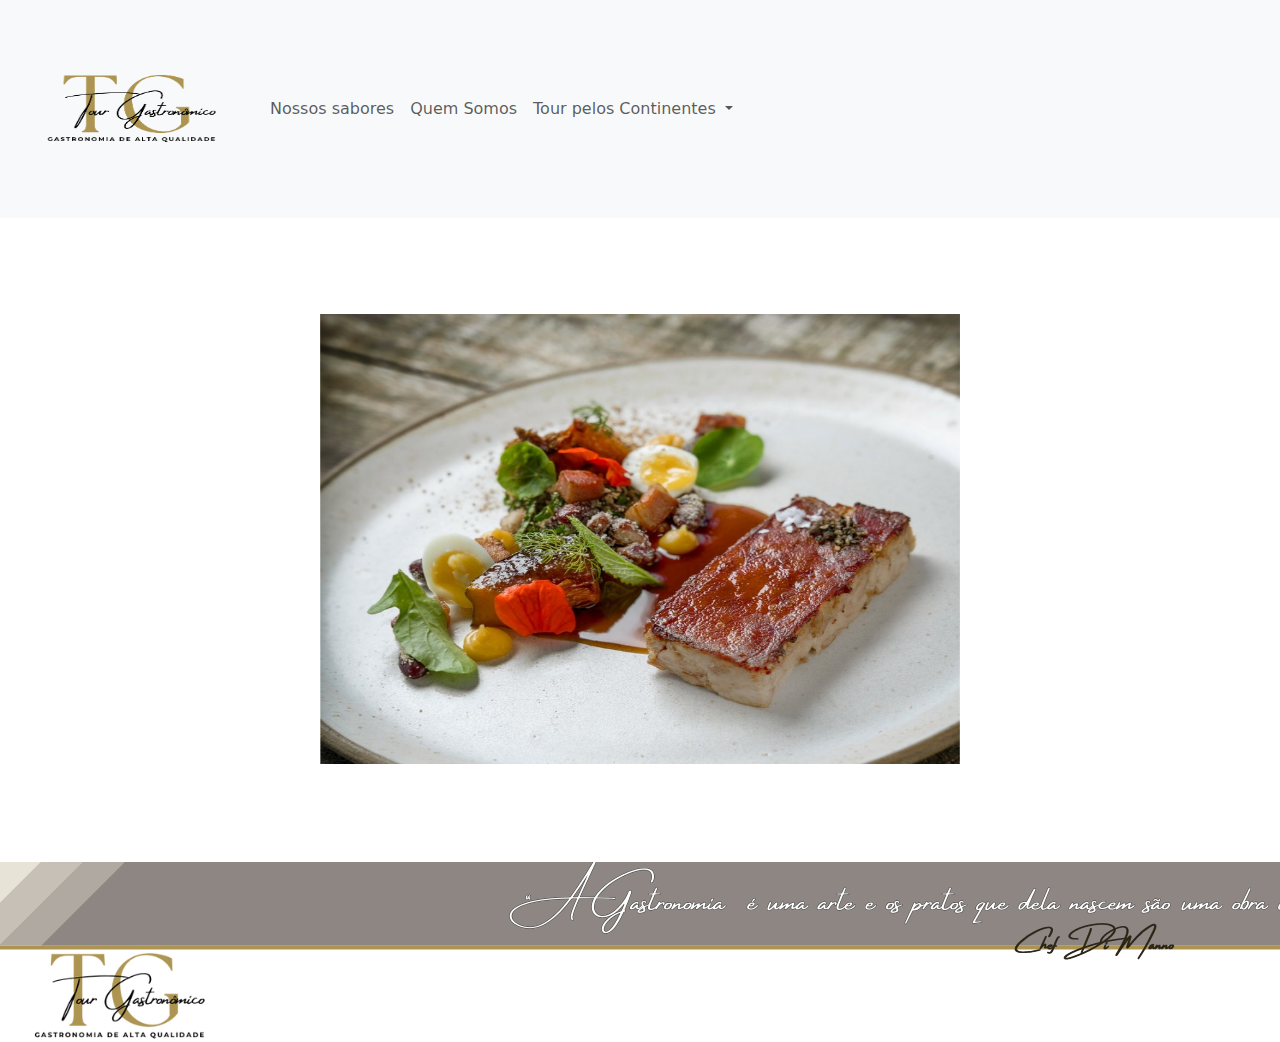
<file: Web Design/Projeto Final/Index.html>
<!DOCTYPE html>
<html lang="pt-br">
<head>

    <meta charset="UTF-8">
    <meta name="viewport" content="width=device-width, initial-scale=1.0">
    <script src="https://cdn.jsdelivr.net/npm/bootstrap@5.3.3/dist/js/bootstrap.bundle.min.js" integrity="sha384-YvpcrYf0tY3lHB60NNkmXc5s9fDVZLESaAA55NDzOxhy9GkcIdslK1eN7N6jIeHz" crossorigin="anonymous"></script>
    <link href="https://cdn.jsdelivr.net/npm/bootstrap@5.3.3/dist/css/bootstrap.min.css" rel="stylesheet" integrity="sha384-QWTKZyjpPEjISv5WaRU9OFeRpok6YctnYmDr5pNlyT2bRjXh0JMhjY6hW+ALEwIH" crossorigin="anonymous">




    <title>Tour Gastronomico - Gastronomia de Alta Qualidade</title>
   
    
</head>
<body>

  <div class="ColorHome"></div>

  <div class="ColorHome1"></div>

    <nav class="navbar navbar-expand-lg bg-body-tertiary">
        <div class="container-fluid">

          <a class="nav-link active" aria-current="page" href="Index.html"><img src="Imagens/Logo/Logo 2 - Fundo transparente.png" alt="Logo" width="250px" height="200" class="d-inline-block align-text-top"></a>
           <button class="navbar-toggler" type="button" data-bs-toggle="collapse" data-bs-target="#navbarNavDropdown" aria-controls="navbarNavDropdown" aria-expanded="false" aria-label="Toggle navigation">
            <span class="navbar-toggler-icon"></span>
          </button>
          <div class="collapse navbar-collapse" id="navbarNavDropdown">
            <ul class="navbar-nav">
              <li class="nav-item">
                <a class="nav-link" href="NossosSabores.html">Nossos sabores</a>
              </li>
              <li class="nav-item">
                <a class="nav-link" href="QuemSomos.html">Quem Somos</a>
              </li>
              <li class="nav-item dropdown">
                <a class="nav-link dropdown-toggle" href="#" role="button" data-bs-toggle="dropdown" aria-expanded="true">
                  Tour pelos Continentes
                </a>
                <ul class="dropdown-menu">
                  <li><a class="dropdown-item" href="#">América</a></li>
                  <li><a class="dropdown-item" href="#">África</a></li>
                  <li><a class="dropdown-item" href="#">Ásia</a></li>
                  <li><a class="dropdown-item" href="#">Europa</a></li>
                  <li><a class="dropdown-item" href="#">Oceania</a></li>
                </ul>
              </li>
            </ul>
          </div>
        </div>
      </nav> 

         
      <div class="ColorHome2"></div>

      <br>
      <br>
      <br>
      <br>

     

      <div id="carouselExampleSlidesOnly" class="carousel slide w-50 mx-auto" data-bs-ride="carousel">
        <div class="carousel-inner">
          <div class="carousel-item active">
            <img src="Imagens/Conteúdo página 1/Brasil - Leitão a pururuca com feijão tropeiro.jpeg" class="d-block w-100" style= "width:100%; height:450px" alt="Brasil">
          </div>
          <div class="carousel-item">
            <img src="Imagens/Conteúdo página 1/Braciolé - Italia.jpeg" class="d-block w-100" style= "width:100%; height:450px" alt="Itália">
          </div>
          <div class="carousel-item">
            <img src="Imagens/Conteúdo página 1/Obe Ata com frango e Espinafre - Nigéria.jpeg" class="d-block w-100" style= "width:100%; height:450px" alt="Nigéria">
          </div>
        </div>
      </div>

   <br>
   <br>
   <br>
   <br>
      <div class="ColorHome4"></div>

      <div class="ColorHome5"></div>

      <div class="ColorHome6"></div>

      <footer><img src="Imagens/Conteúdo página 1/Rodapé 2491 x 180 .png" alt="RodapéPáginaPrincial" class="d-inline-block align-text-top"></footer>
     
</body>
</html>
</file>
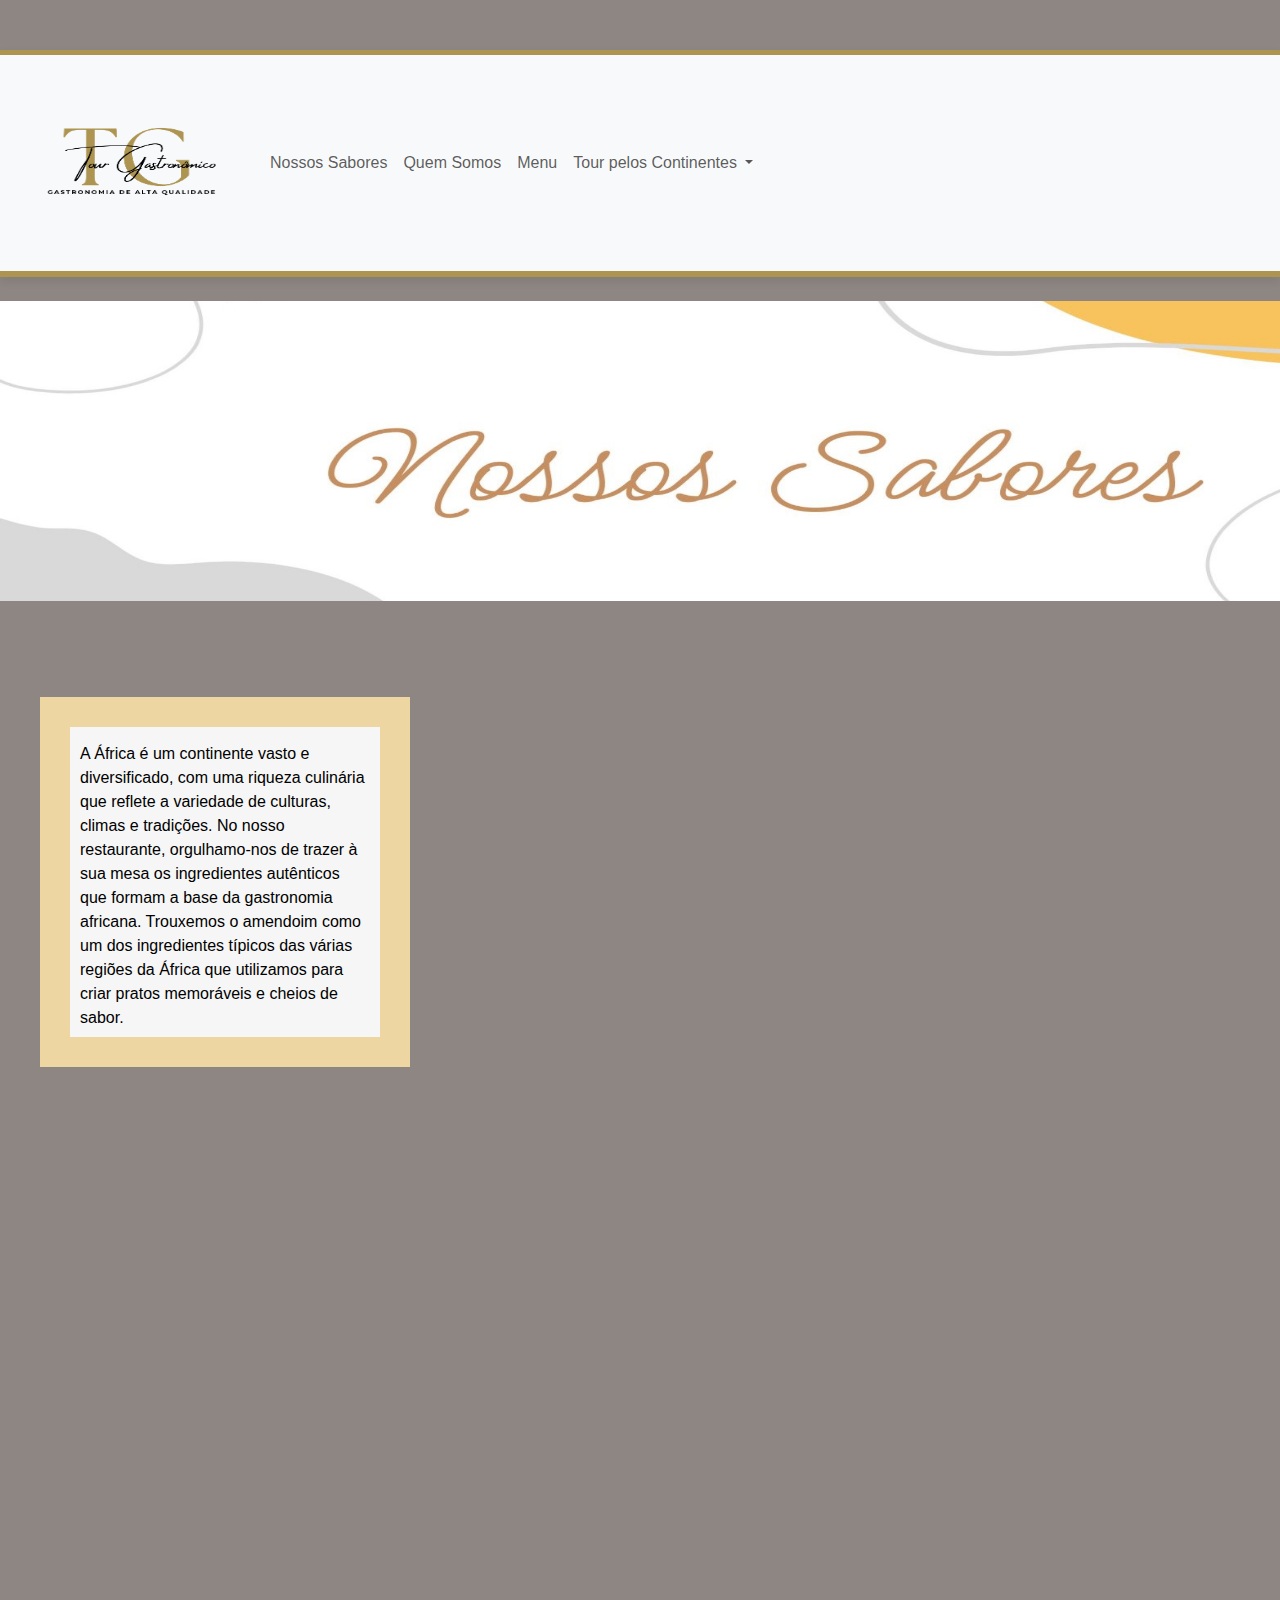
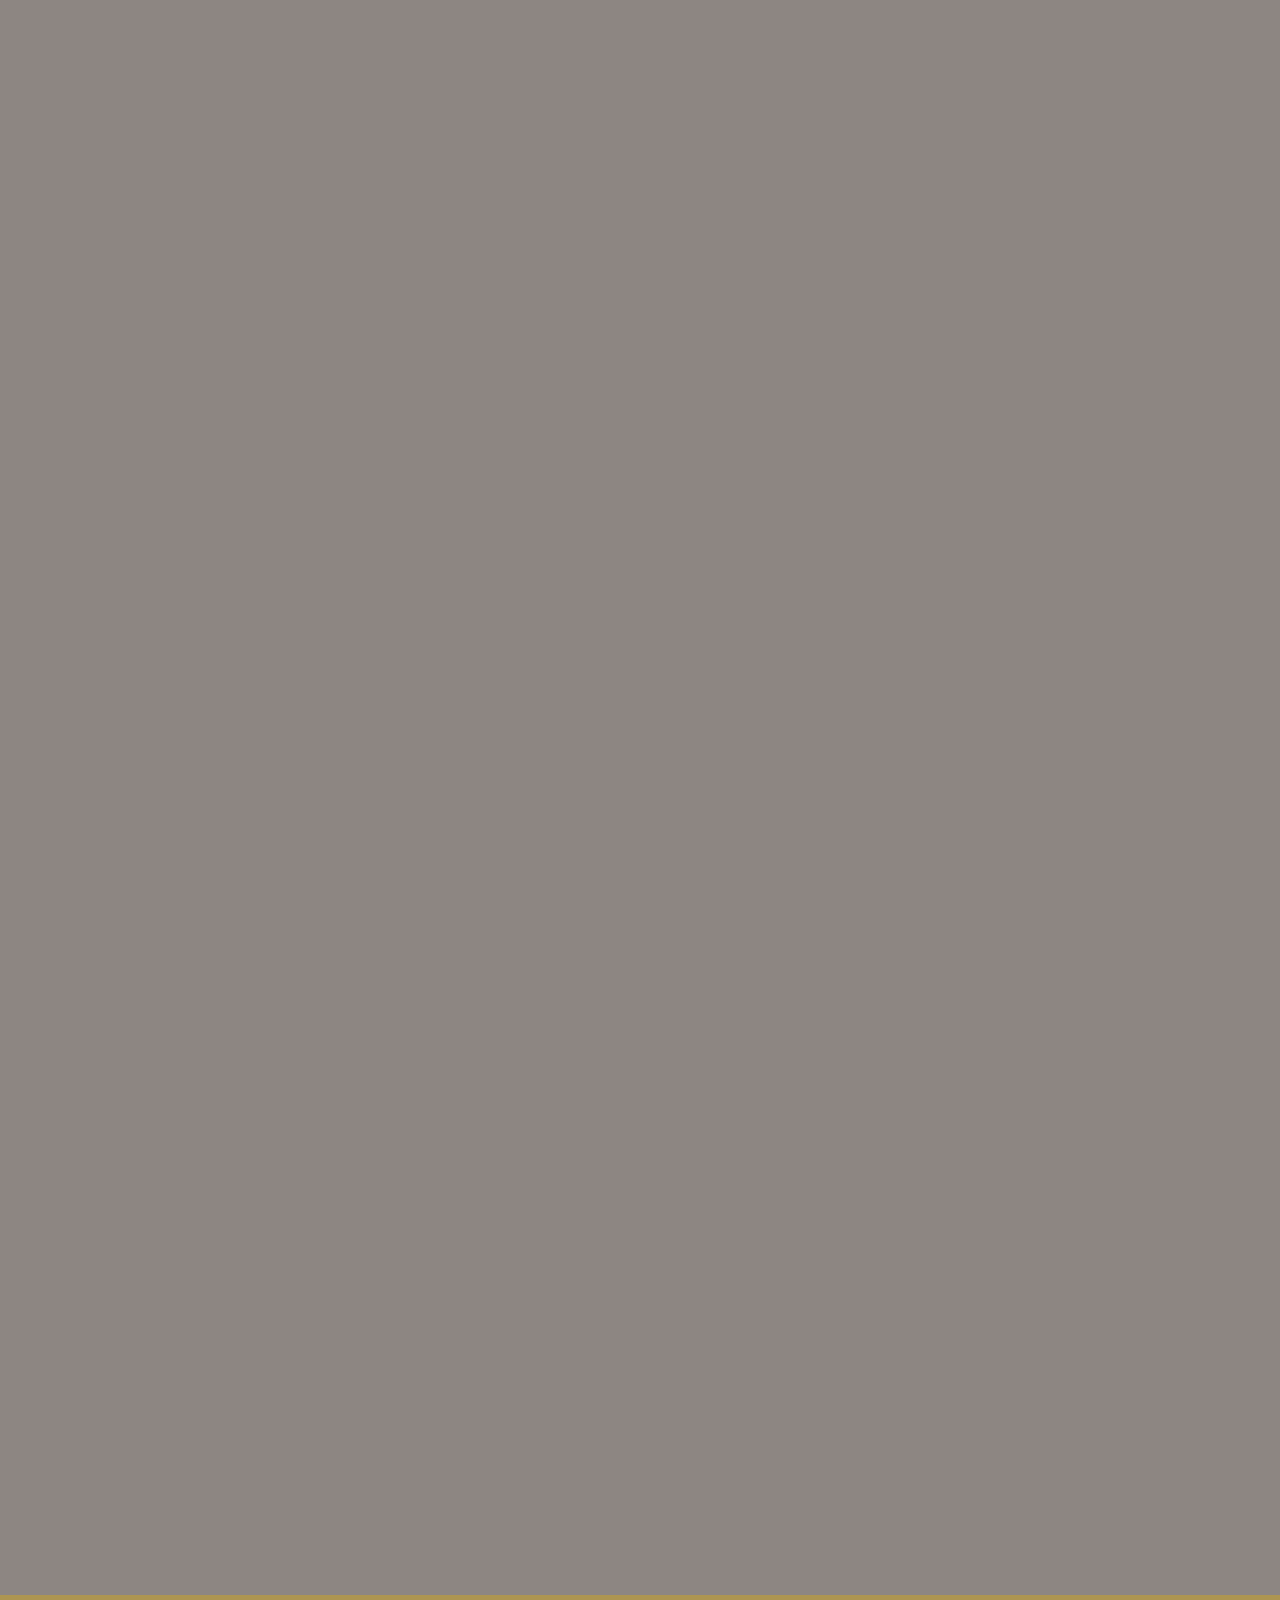
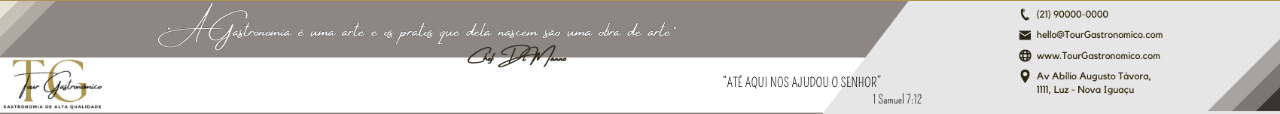
<file: 2.NossosSabores.html>
<meta charset="UTF-8">
<meta name="viewport" content="width=device-width, initial-scale=1.0">
<link rel="stylesheet" href="2.NossosSabores.css">
<script src="https://cdn.jsdelivr.net/npm/bootstrap@5.3.3/dist/js/bootstrap.bundle.min.js" integrity="sha384-YvpcrYf0tY3lHB60NNkmXc5s9fDVZLESaAA55NDzOxhy9GkcIdslK1eN7N6jIeHz" crossorigin="anonymous"></script>
<link href="https://cdn.jsdelivr.net/npm/bootstrap@5.3.3/dist/css/bootstrap.min.css" rel="stylesheet" integrity="sha384-QWTKZyjpPEjISv5WaRU9OFeRpok6YctnYmDr5pNlyT2bRjXh0JMhjY6hW+ALEwIH" crossorigin="anonymous">
<link href="https://unpkg.com/aos@2.3.1/dist/aos.css" rel="stylesheet">
<script src="https://unpkg.com/aos@2.3.1/dist/aos.js"></script>
<link rel="shortcut icon" type="imagex/png" href="Imagens/icon.ico">

<title> Tour Gastronomico - Nossos Sabores</title>
</head>

<body class="ns">

<div class="ColorNossosSabores"></div>
<div class="ColorNossosSabores1"></div>

<nav class="navbar navbar-expand-lg bg-body-tertiary">
<div class="container-fluid">

<a class="nav-link active" aria-current="page" href="1.Index.html"><img src="Logo 2 - Fundo transparente.png" alt="Logo" width="250px" height="200" class="d-inline-block align-text-top"></a>
<button class="navbar-toggler" type="button" data-bs-toggle="collapse" data-bs-target="#navbarNavDropdown" aria-controls="navbarNavDropdown" aria-expanded="false" aria-label="Toggle navigation">
<span class="navbar-toggler-icon"></span>
</button>
<div class="collapse navbar-collapse" id="navbarNavDropdown">
<ul class="navbar-nav">
<li class="nav-item">
<a class="nav-link" href="2.NossosSabores.html">Nossos Sabores</a>
</li>
<li class="nav-item">
<a class="nav-link" href="3.QuemSomos.html">Quem Somos</a>
</li>
<li class="nav-item">
<a class="nav-link" href="4.Menu.html">Menu</a>
</li>
<li class="nav-item dropdown">
<a class="nav-link dropdown-toggle" href="#" role="button" data-bs-toggle="dropdown" aria-expanded="true">
Tour pelos Continentes
</a>
<ul class="dropdown-menu">
<li><a class="dropdown-item" href="ContinenteÁfrica.html">África</a></li>
<li><a class="dropdown-item" href="ContinenteAmérica.html">América</a></li>
<li><a class="dropdown-item" href="ContinenteÁsia.html">Ásia</a></li>
<li><a class="dropdown-item" href="ContinenteEuropa.html">Europa</a></li>
<li><a class="dropdown-item" href="ContinenteOceania.html">Oceania</a></li>
</ul>
</li>
</ul>
</div>
</div>
</nav>  

     
<div class="ColorNossosSabores2"></div>

<br>

<img class="banner" src="Imagens/2. Nossos sabores/Nossos Sabores.jpg">


<br>
<br>
<br>
<br>
<br>
 

<div data-aos="fade-right"  class="africa">
<p class="texto1">A África é um continente vasto e diversificado, com uma riqueza culinária que reflete a 
variedade de culturas, climas e tradições. No nosso restaurante, orgulhamo-nos de trazer 
à sua mesa os ingredientes autênticos que formam a base da gastronomia africana. Trouxemos 
o amendoim como um dos ingredientes típicos das várias regiões da África que utilizamos para 
criar pratos memoráveis e cheios de sabor.</p>

</div>

<br>
<br>
<br>
<br>

<div data-aos="flip-left" class="america">
<p class="texto2"> As Américas, com sua vasta diversidade de culturas e paisagens, oferecem uma riqueza 
de ingredientes únicos que capturam a essência de cada região. No nosso restaurante, orgulhamo-nos de 
utilizar esses ingredientes autênticos para criar pratos que refletem a variedade e a riqueza dos sabores 
americanos, como exemplo carnes, milhos e batatas.</p>
 
</div>

<br>
<br>
<br>
<br>

<div data-aos="fade-right" class="asia">
<p class="texto3"> A Ásia é um continente de contrastes, onde cada região oferece uma variedade de
ingredientes que se combinam para criar uma experiência gastronômica única. No nosso restaurante, 
exploramos os ingredientes autênticos de várias cozinhas asiáticas como pasta de feijão, molho de 
peixe e outros, trazendo para a sua mesa o melhor dos sabores orientais. </p>
   
</div>

<br>
<br>
<br>
<br>

<div data-aos="flip-left" class="europa">
<p class="texto4"> A Europa, com a sua rica tapeçaria cultural e histórica, oferece uma variedade de ingredientes 
que capturam a essência de cada região. No nosso restaurante, utilizamos ameixas, pistache para 
criar pratos que transportam os sabores distintos da Europa até à sua mesa. </p>
     
</div>

<br>
<br>
<br>
<br>

<div data-aos="fade-right" class="oceania">
<p class="texto5"> A Oceania, com sua rica tapeçaria de paisagens e culturas, oferece uma gama diversa 
de ingredientes únicos. Diferentes frutos do mar e nozes canárias, que refletem as tradições culinárias de suas várias regiões, 
são a base da nossa cozinha e ajudam a criar pratos que trazem os sabores vibrantes da Oceania para a 
sua mesa. </p>
       
</div>

<br>
<br>
<br>
<br>
<br>
<br>
<br>
<br>
<br>
<br>
<br>
    
<div class="ColorNossosSabores3"></div>




<footer><img src="Rodapé (1700 x 150 px).png" alt="RodapéPáginaPrincial" class="d-inline-block align-text-top"></footer>
 
<script>
AOS.init();
</script>

</body>
</html>
</file>
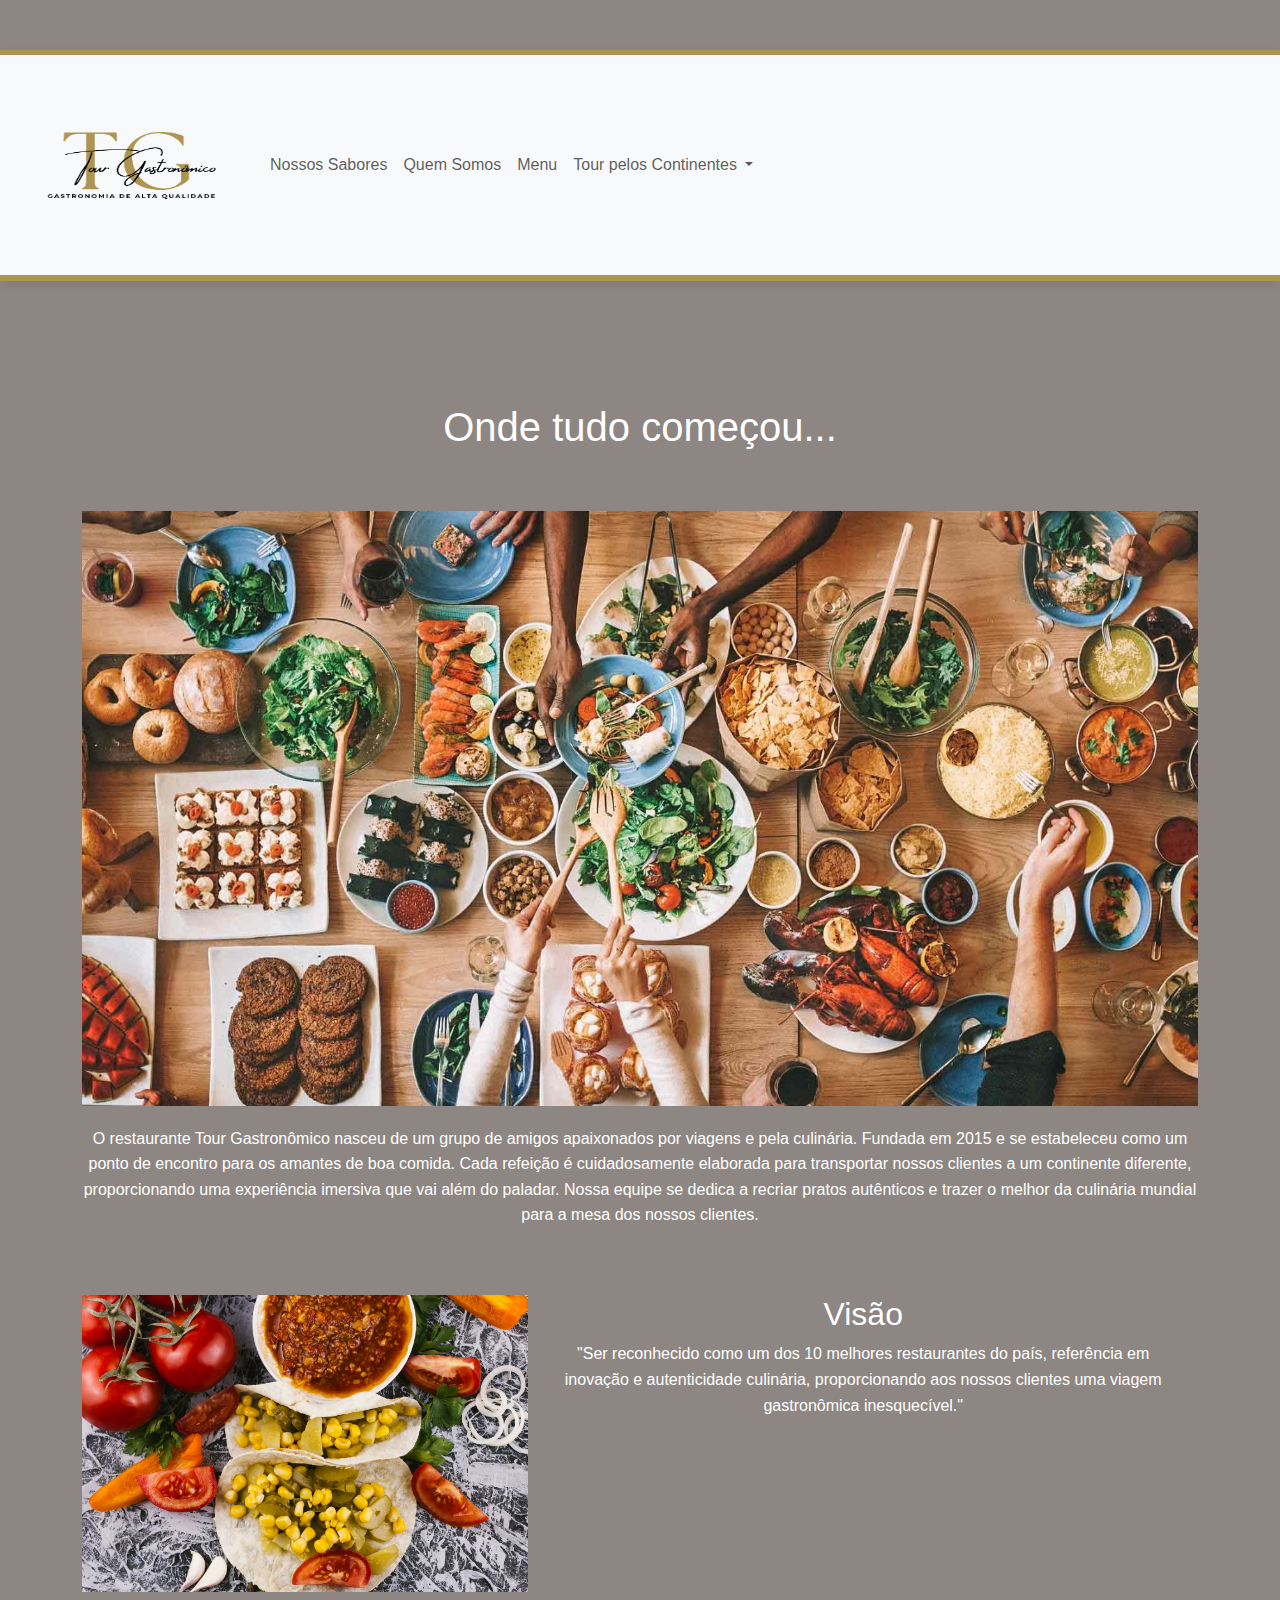
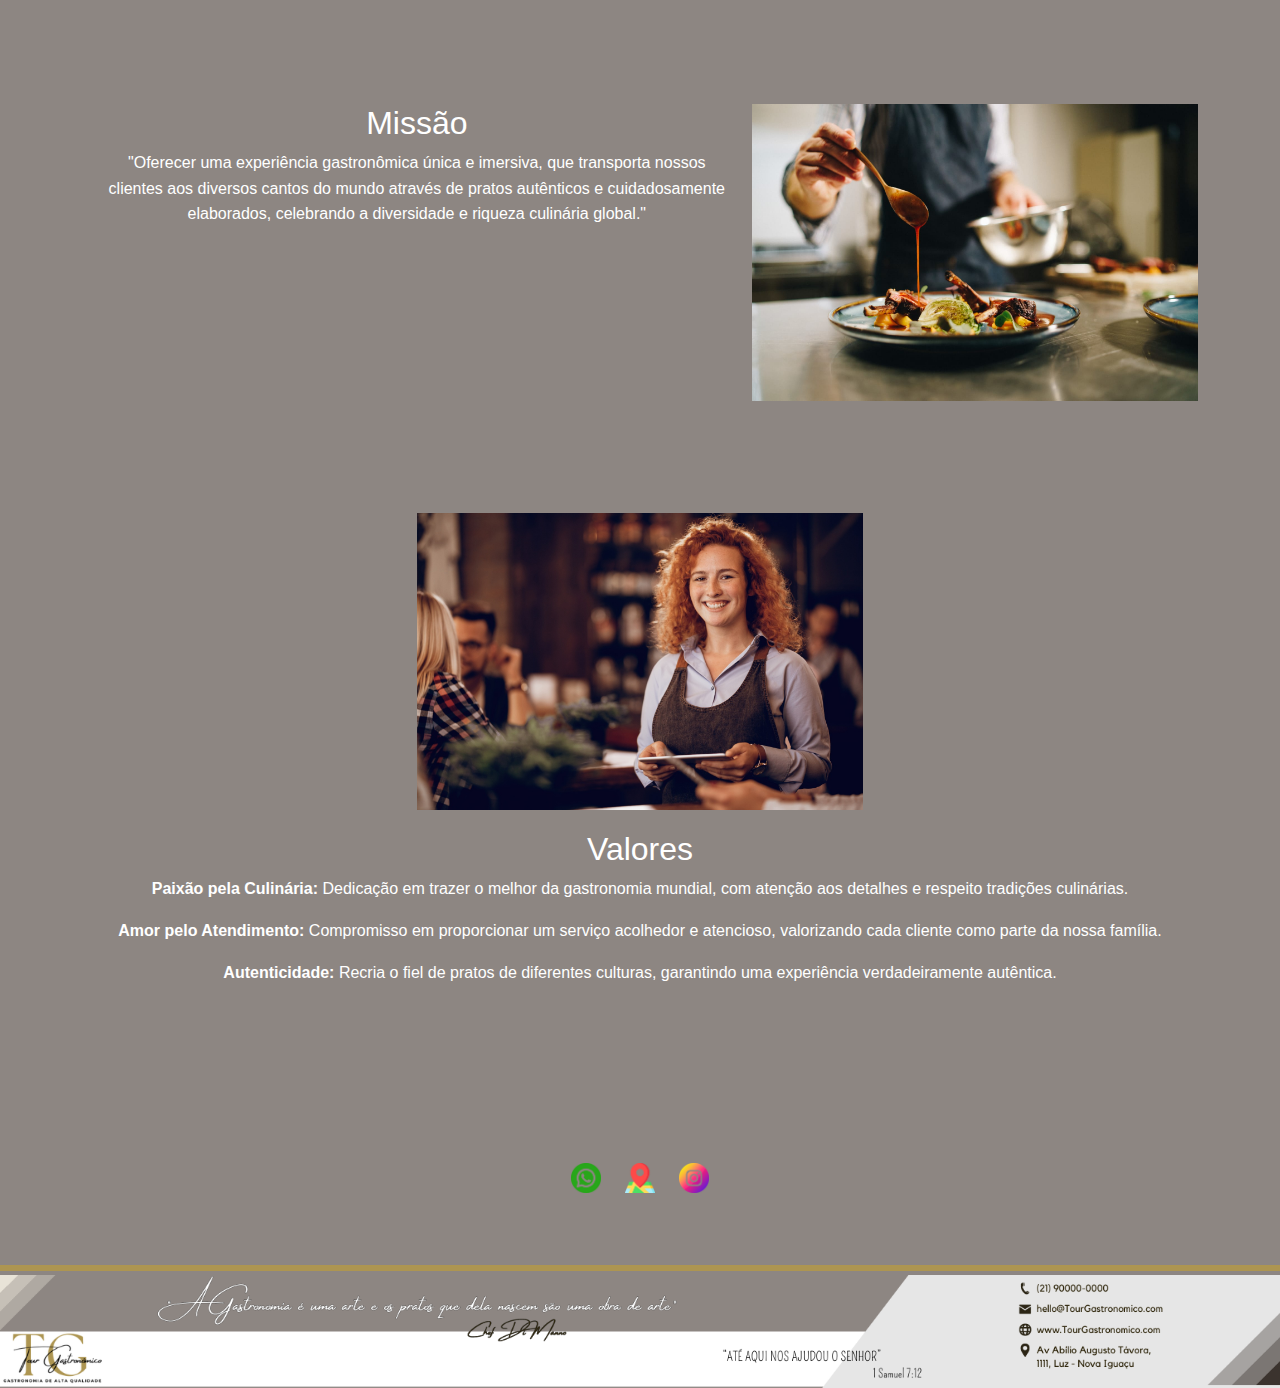
<file: 3.QuemSomos.html>
<!DOCTYPE html>
<html lang="pt-br">
<head>

<meta charset="UTF-8">
<meta name="viewport" content="width=device-width, initial-scale=1.0">
<link rel="stylesheet" href="3.QuemSomos.css">
<script src="https://cdn.jsdelivr.net/npm/bootstrap@5.3.3/dist/js/bootstrap.bundle.min.js" integrity="sha384-YvpcrYf0tY3lHB60NNkmXc5s9fDVZLESaAA55NDzOxhy9GkcIdslK1eN7N6jIeHz" crossorigin="anonymous"></script>
<link href="https://cdn.jsdelivr.net/npm/bootstrap@5.3.3/dist/css/bootstrap.min.css" rel="stylesheet" integrity="sha384-QWTKZyjpPEjISv5WaRU9OFeRpok6YctnYmDr5pNlyT2bRjXh0JMhjY6hW+ALEwIH" crossorigin="anonymous">
<link rel="stylesheet" href="https://cdn.jsdelivr.net/npm/aos@2.3.4/dist/aos.css" />
<script src="https://cdn.jsdelivr.net/npm/aos@2.3.4/dist/aos.js"></script>
<link rel="shortcut icon" type="imagex/png" href="Imagens/icon.ico"> 

<title>Tour Gastronomico - Quem Somos</title>
    
  
    
</head>
<body class="ns">
    
<div class="ColorQuemSomos"></div>

<div class="ColorQuemSomos1"></div>

<nav class="navbar navbar-expand-lg bg-body-tertiary">
<div class="container-fluid">

<a class="nav-link active" aria-current="page" href="1.Index.html"><img src="Logo 2 - Fundo transparente.png" alt="Logo" width="250px" height="200" class="d-inline-block align-text-top"></a>
<button class="navbar-toggler" type="button" data-bs-toggle="collapse" data-bs-target="#navbarNavDropdown" aria-controls="navbarNavDropdown" aria-expanded="false" aria-label="Toggle navigation">
<span class="navbar-toggler-icon"></span>
</button>
<div class="collapse navbar-collapse" id="navbarNavDropdown">
<ul class="navbar-nav">
<li class="nav-item">
<a class="nav-link" href="2.NossosSabores.html">Nossos Sabores</a>
</li>
<li class="nav-item">
<a class="nav-link" href="3.QuemSomos.html">Quem Somos</a>
</li>
</li>
<li class="nav-item">
<a class="nav-link" href="4.Menu.html">Menu</a>
</li>
<li class="nav-item dropdown">
<a class="nav-link dropdown-toggle" href="#" role="button" data-bs-toggle="dropdown" aria-expanded="true">
Tour pelos Continentes
</a>
<ul class="dropdown-menu">
<li><a class="dropdown-item" href="ContinenteÁfrica.html">África</a></li>
<li><a class="dropdown-item" href="ContinenteAmérica.html">América</a></li>
<li><a class="dropdown-item" href="ContinenteÁsia.html">Ásia</a></li>
<li><a class="dropdown-item" href="ContinenteEuropa.html">Europa</a></li>
<li><a class="dropdown-item" href="ContinenteOceania.html">Oceania</a></li>
</ul>
</li>
</ul>
</div>
</div>
</nav> 

         
<div class="ColorQuemSomos2"></div>

<br>
<br>
<br>
<br>

<div class="container">
<section class="about-section">
<h1>Onde tudo começou...</h1>

<br>
<br>

<img src="Imagens/3. Quem Somos/Quem Somos -Imagem1.jpeg" alt="Imagem de Quem Somos">
<p> O restaurante Tour Gastronômico nasceu de um grupo de amigos apaixonados por viagens e pela culinária. Fundada em 2015 e se estabeleceu como um ponto de encontro para os amantes de boa comida.
Cada refeição é cuidadosamente elaborada para transportar nossos clientes a um continente diferente, proporcionando uma experiência imersiva que vai além do paladar.
Nossa equipe se dedica a recriar pratos autênticos e trazer o melhor da culinária mundial para a mesa dos nossos clientes. </p>
<br>
<br>

<!-- Visão -->
<div class="section-content">
<img src="Imagens/3. Quem Somos/Quem Somos - Visão.jpeg" alt="Imagem da Visão">
<div class="text">
<h2>Visão</h2>
<p>"Ser reconhecido como um dos 10 melhores restaurantes do país, referência em inovação e autenticidade culinária,
proporcionando aos nossos clientes uma viagem gastronômica inesquecível."</p>
</div>
</div>

<br>
<br>

<!-- Missão -->
<div class="section-content">
<div class="text">
<h2>Missão</h2>
<p>"Oferecer uma experiência gastronômica única e imersiva, que transporta nossos clientes aos diversos cantos do mundo através de pratos autênticos e 
cuidadosamente elaborados, celebrando a diversidade e riqueza culinária global."</p>
</div>
<img src="Imagens/3. Quem Somos/Missão.jpeg" alt="Imagem da Missão">
</div>

<br>
<br>

<!-- Valores -->
<div class="section-content">
<img src="Imagens/3. Quem Somos/Quem Somos - Valores.jpeg" alt="Imagem dos Valores">
<div class="texto">
<h2>Valores</h2>
<p><B>Paixão pela Culinária:</B> Dedicação em trazer o melhor da gastronomia mundial, com atenção aos detalhes e respeito tradições culinárias.</p>
<p><B>Amor pelo Atendimento:</B> Compromisso em proporcionar um serviço acolhedor e atencioso, valorizando cada cliente como parte da nossa família.</p>
<p><B>Autenticidade:</B> Recria  o fiel de pratos de diferentes culturas, garantindo uma experiência verdadeiramente autêntica.</p>

<br>
<br>
</div>
</div>
</section>
</div>




<br>
<br>
<div class="RedesSociais">
<a href="https://wa.me/5521965540486" target="_blank"><img src="Imagens/3. Quem Somos/Quem_Somos_-_WhatsApp-removebg-preview.png" alt="WhatsApp"></a>
<a href="https://maps.app.goo.gl/bspToiPH2rUEh1aS9" target="_blank"><img src="Imagens/3. Quem Somos/Quem_Somos_-_Map-removebg-preview.png" alt="Endereço"></a>
<a href="https://www.instagram.com/signatures_rj/" target="_blank"><img src="Imagens/3. Quem Somos/Quem_Somos_-_Insta-removebg-preview (1).png" alt="Instagram"></a>
</div>

<br>
<br>

<div class="ColorQuemSomos3"></div>

<footer>
<img src="Rodapé (1700 x 150 px).png" alt="RodapéPáginaPrincial" class="d-inline-block align-text-top">
</footer>


<script>
AOS.init();
</script>


</body>
</html>
</file>
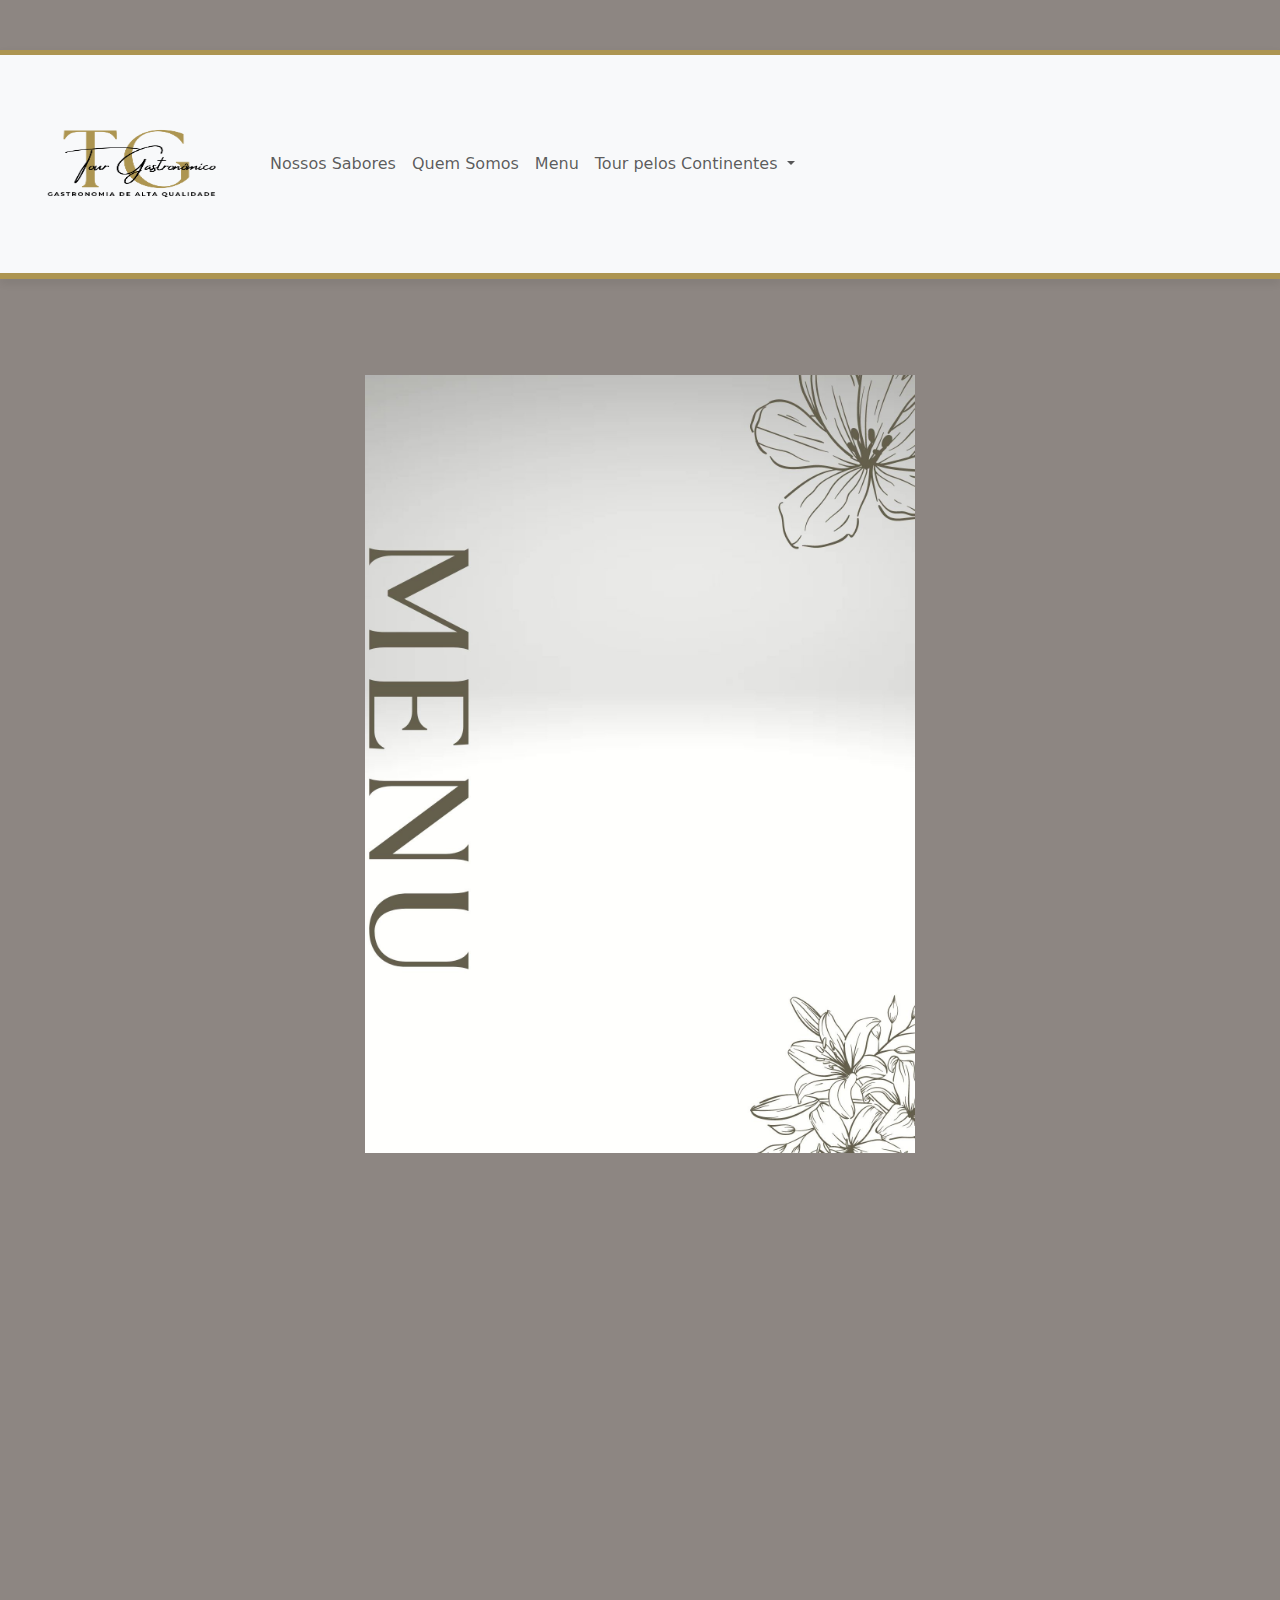
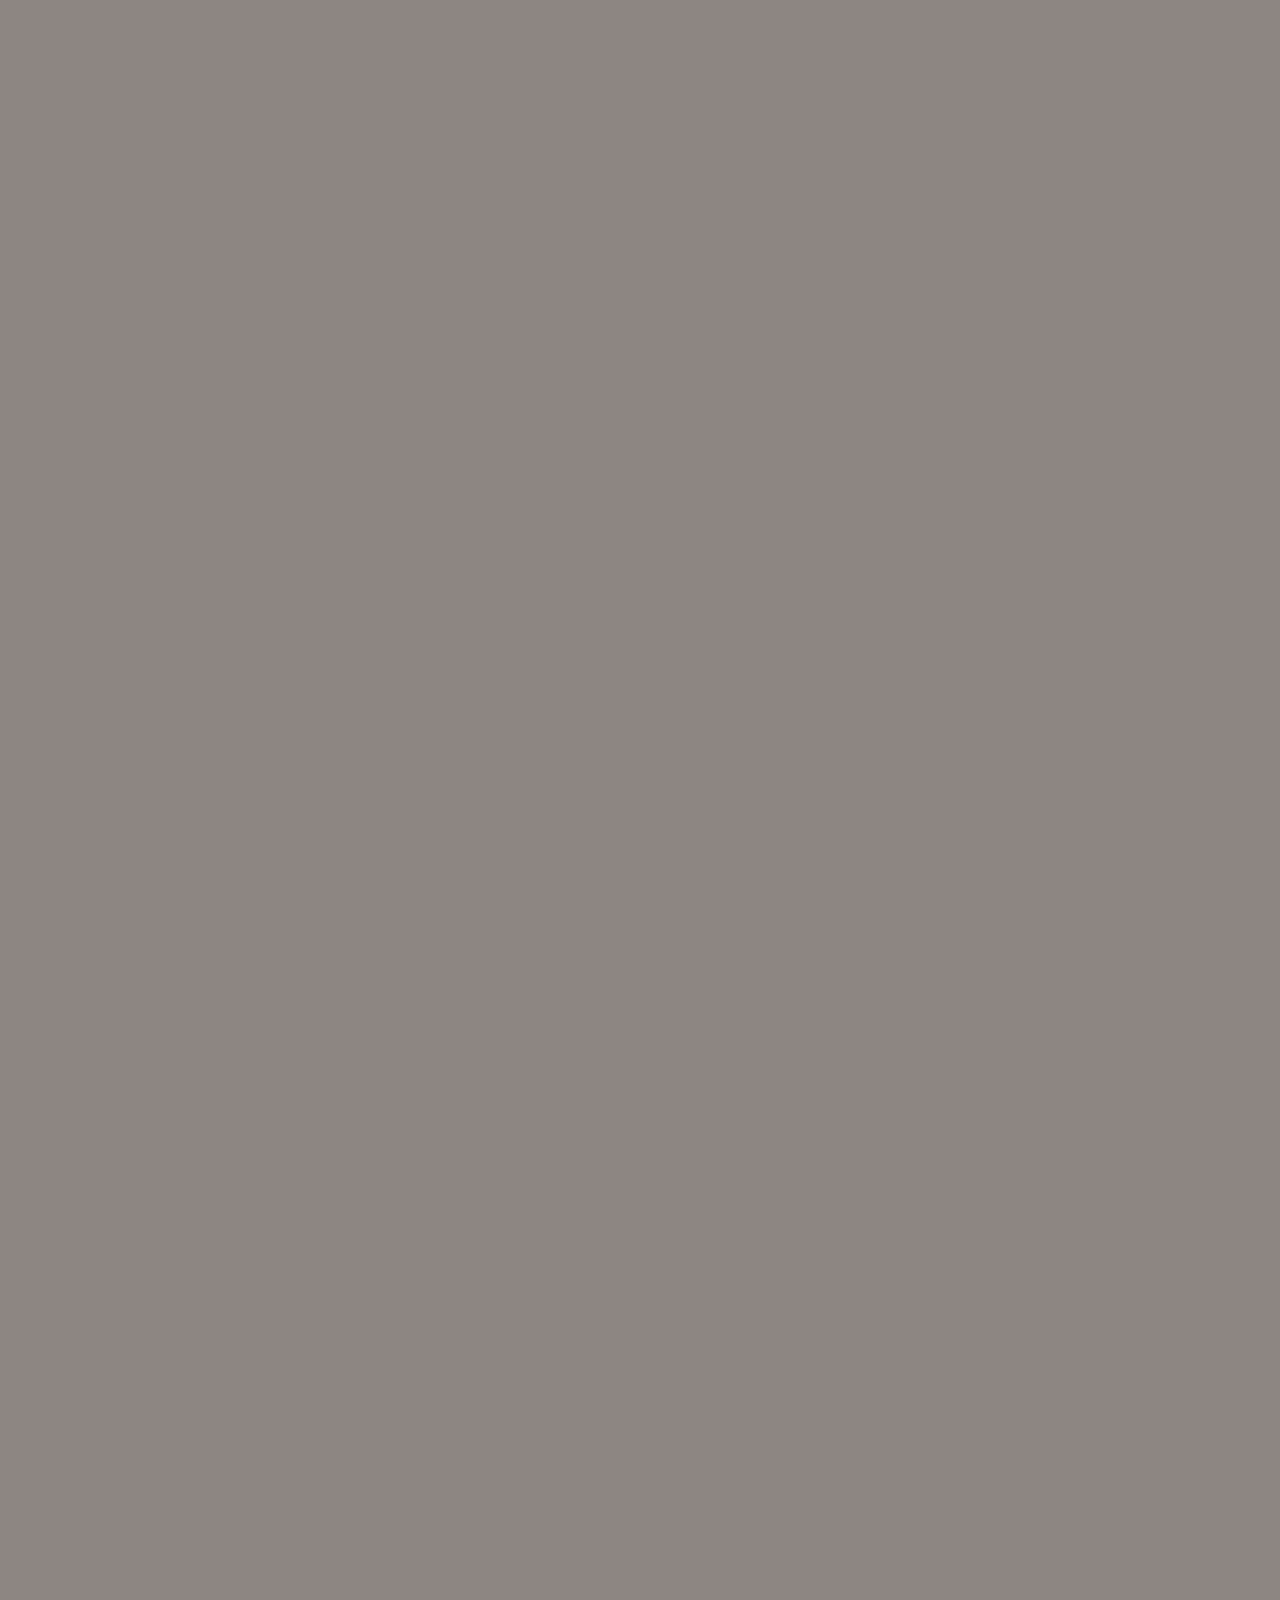
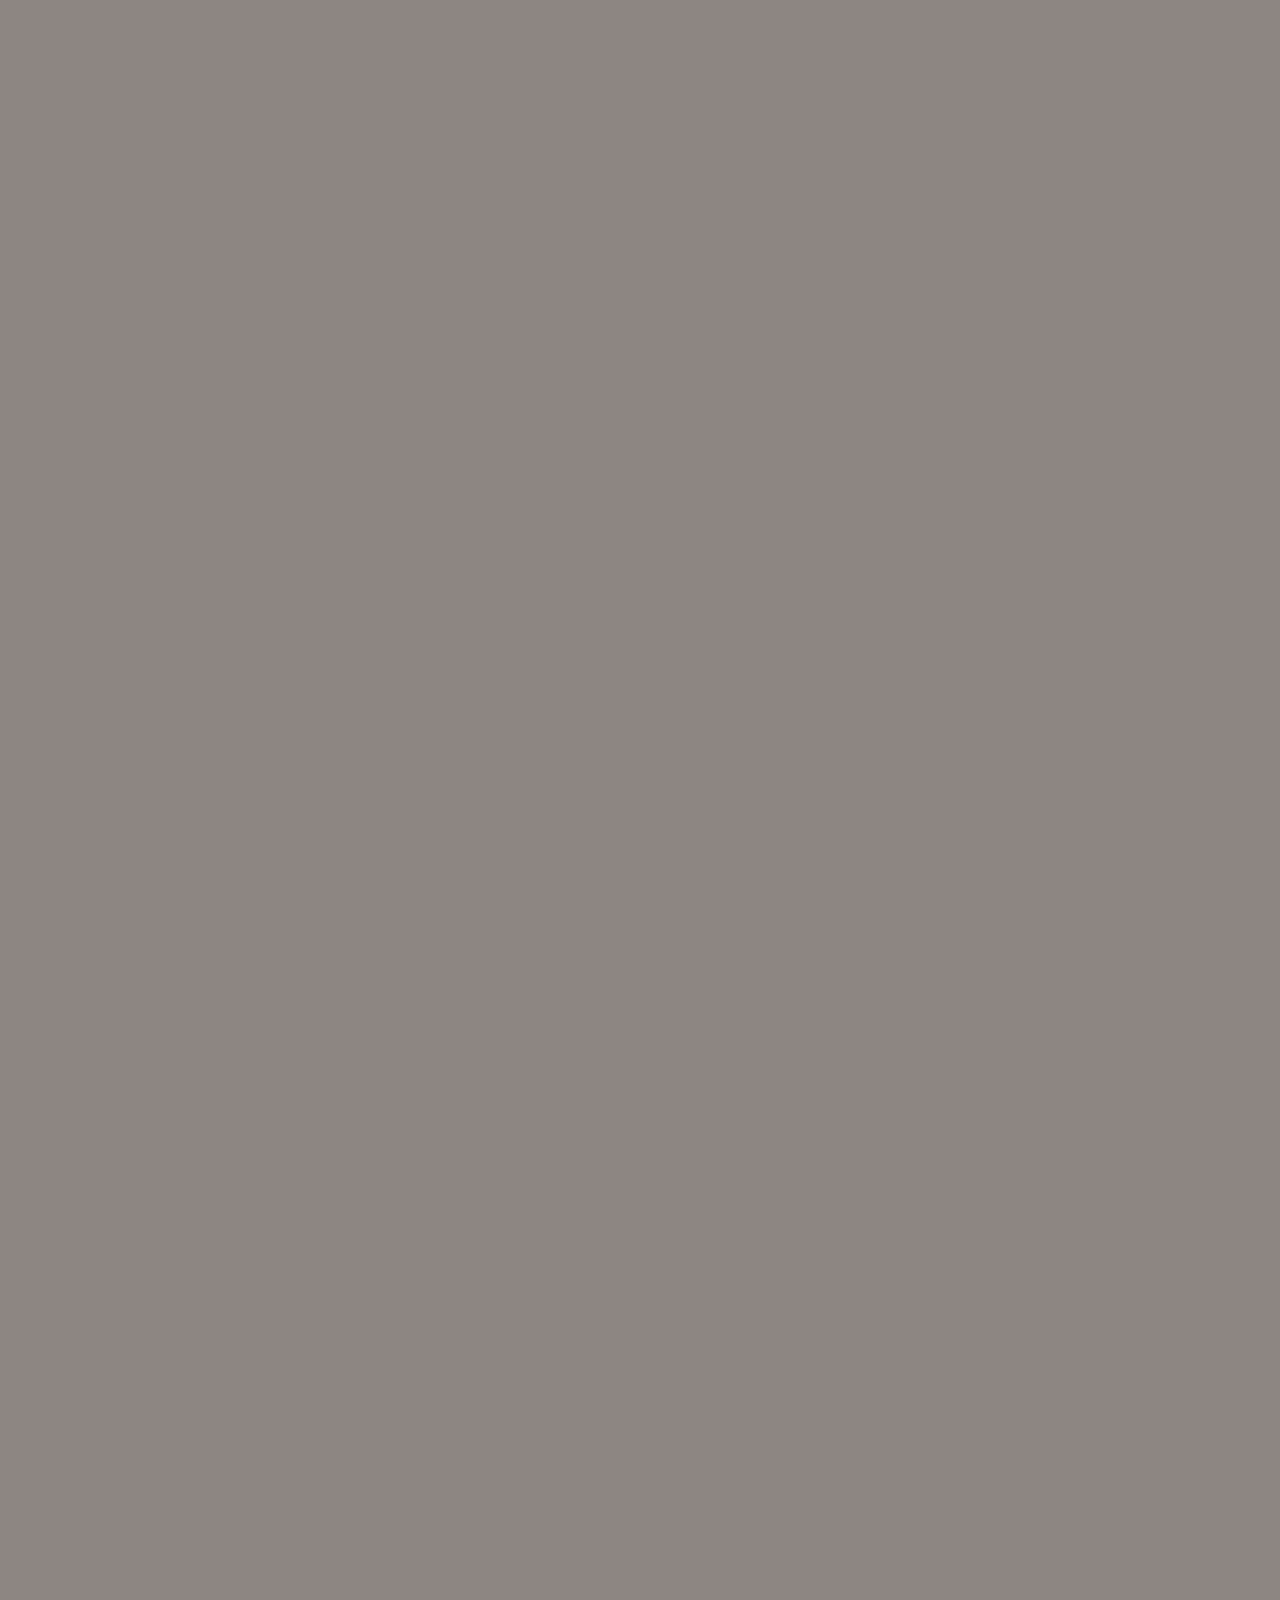
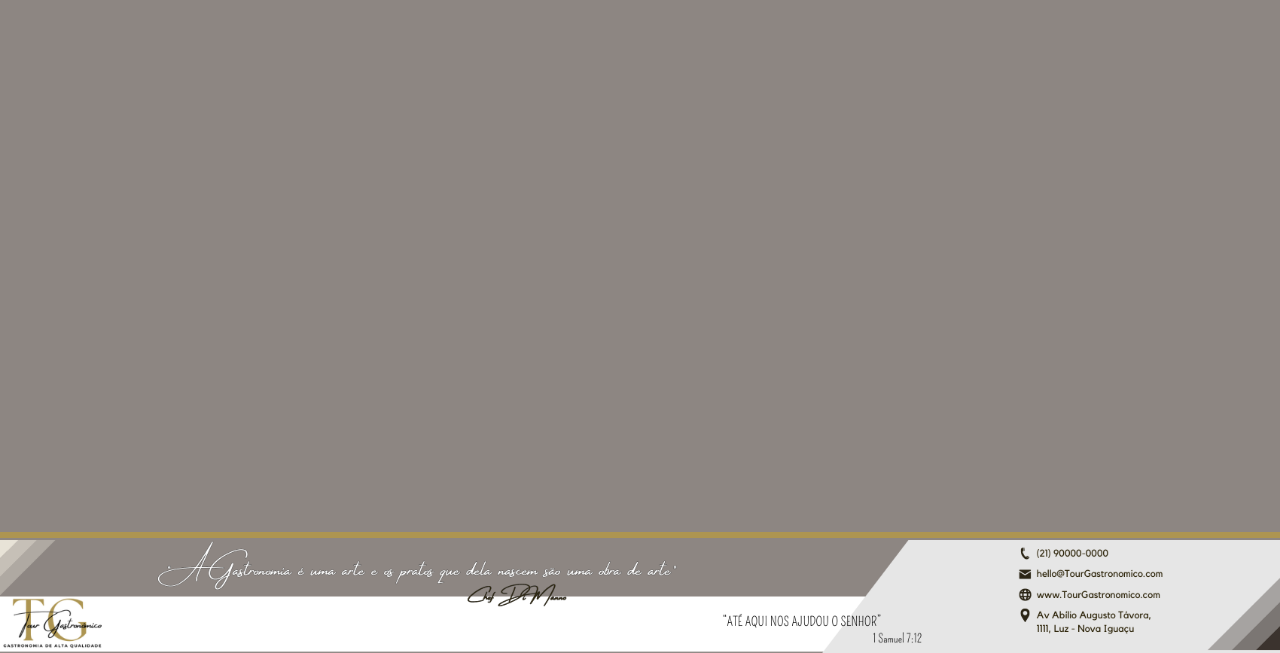
<file: 4.Menu.html>
<!DOCTYPE html>
<html lang="pt-br">
<head>

<meta charset="UTF-8">
<meta name="viewport" content="width=device-width, initial-scale=1.0">
<link rel="stylesheet" href="4.Menu.css">
<script src="https://cdn.jsdelivr.net/npm/bootstrap@5.3.3/dist/js/bootstrap.bundle.min.js" integrity="sha384-YvpcrYf0tY3lHB60NNkmXc5s9fDVZLESaAA55NDzOxhy9GkcIdslK1eN7N6jIeHz" crossorigin="anonymous"></script>
<link href="https://cdn.jsdelivr.net/npm/bootstrap@5.3.3/dist/css/bootstrap.min.css" rel="stylesheet" integrity="sha384-QWTKZyjpPEjISv5WaRU9OFeRpok6YctnYmDr5pNlyT2bRjXh0JMhjY6hW+ALEwIH" crossorigin="anonymous">
<link rel="stylesheet" href="https://cdn.jsdelivr.net/npm/aos@2.3.4/dist/aos.css" />
<script src="https://cdn.jsdelivr.net/npm/aos@2.3.4/dist/aos.js"></script>  
<link rel="shortcut icon" type="imagex/png" href="Imagens/icon.ico">  
  

<title>Tour Gastronomico - Menu</title>
    
    
</head>
<body class="ns">
    
<div class="ColorMenu"></div>

<div class="ColorMenu1"></div>

<nav class="navbar navbar-expand-lg bg-body-tertiary">
<div class="container-fluid">

<a class="nav-link active" aria-current="page" href="1.Index.html"><img src="Logo 2 - Fundo transparente.png" alt="Logo" width="250px" height="200" class="d-inline-block align-text-top"></a>
<button class="navbar-toggler" type="button" data-bs-toggle="collapse" data-bs-target="#navbarNavDropdown" aria-controls="navbarNavDropdown" aria-expanded="false" aria-label="Toggle navigation">
<span class="navbar-toggler-icon"></span>
</button>
<div class="collapse navbar-collapse" id="navbarNavDropdown">
<ul class="navbar-nav">
<li class="nav-item">
<a class="nav-link" href="2.NossosSabores.html">Nossos Sabores</a>
</li>
<li class="nav-item">
<a class="nav-link" href="3.QuemSomos.html">Quem Somos</a>
 </li>
</li>
<li class="nav-item">
<a class="nav-link" href="4.Menu.html">Menu</a>
</li>
<li class="nav-item dropdown">
<a class="nav-link dropdown-toggle" href="#" role="button" data-bs-toggle="dropdown" aria-expanded="true">
Tour pelos Continentes
</a>
<ul class="dropdown-menu">
<li><a class="dropdown-item" href="ContinenteÁfrica.html">África</a></li>
<li><a class="dropdown-item" href="ContinenteAmérica.html">América</a></li>
<li><a class="dropdown-item" href="ContinenteÁsia.html">Ásia</a></li>
<li><a class="dropdown-item" href="ContinenteEuropa.html">Europa</a></li>
<li><a class="dropdown-item" href="ContinenteOceania.html">Oceania</a></li>
</ul>
</li>
</ul>
</div>
</div>
</nav> 

         
<div class="ColorMenu2"></div>

<br>
<br>
<br>
<br>

<div class="container">
<div data-aos="flip-left">
<img src="Imagens/4. Menu/1.Menu - Projeto Final.jpg" alt="Image 1" class="centered-image">
</div>
<br>
<br>
<div data-aos="flip-left">
<img src="Imagens/4. Menu/2.jpg" alt="Image 2" class="centered-image">
</div>
<br>
<br>
<div data-aos="flip-left">
<img src="Imagens/4. Menu/3.jpg" alt="Image 3" class="centered-image">
</div>
<br>
<br>
<div data-aos="flip-left">
<img src="Imagens/4. Menu/Ásia - Projeto Final.jpg" alt="Image 4" class="centered-image">
</div>
<br>
<br>
<div data-aos="flip-left">
<img src="Imagens/4. Menu/5.jpg" alt="Image 5" class="centered-image">
</div>
<br>
<br>
<div data-aos="flip-left">
<img src="Imagens/4. Menu/6.jpg" alt="Image " class="centered-image">
</div>
</div>


<br>
<br>
<div class="ColorMenu3"></div>


<footer>
<img src="Rodapé (1700 x 150 px).png"  alt="RodapéPáginaPrincial" class="d-inline-block align-text-top" >
</footer>


<script>
AOS.init();
</script>


</body>
</html>
</file>
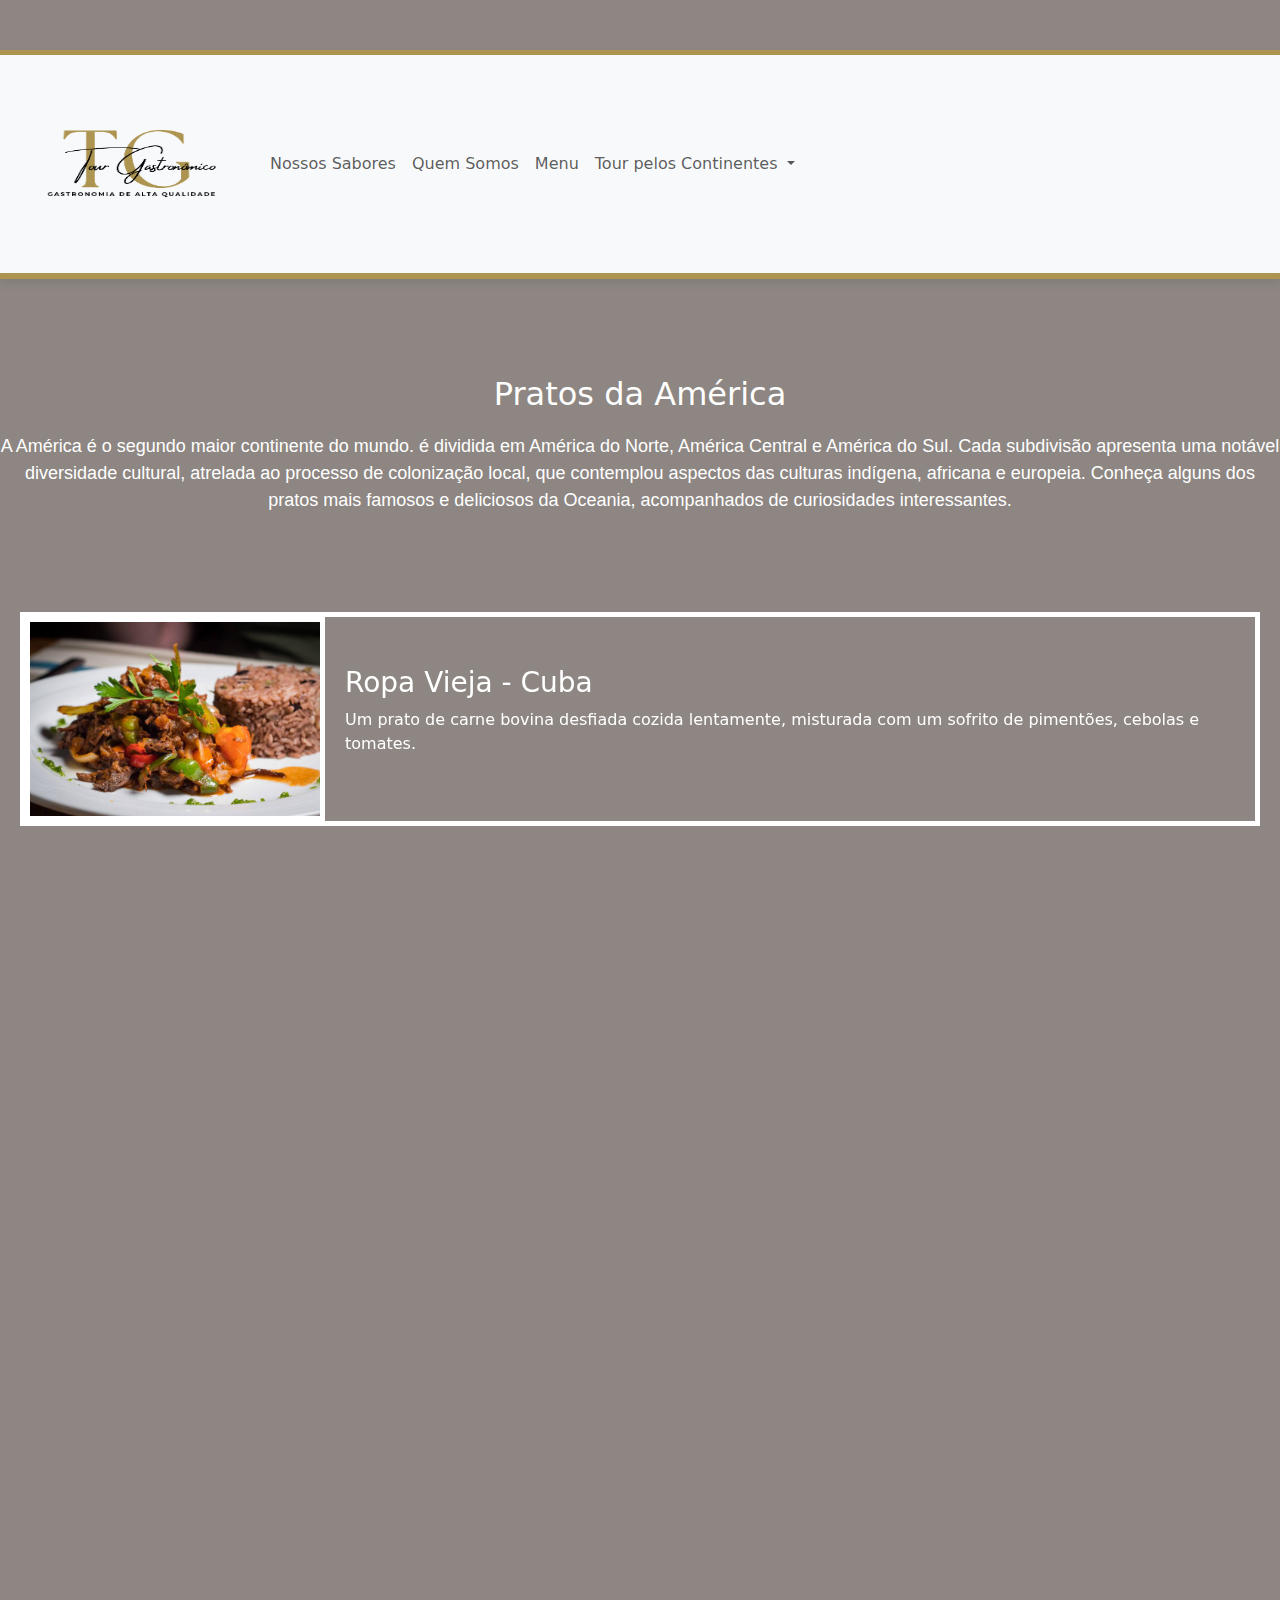
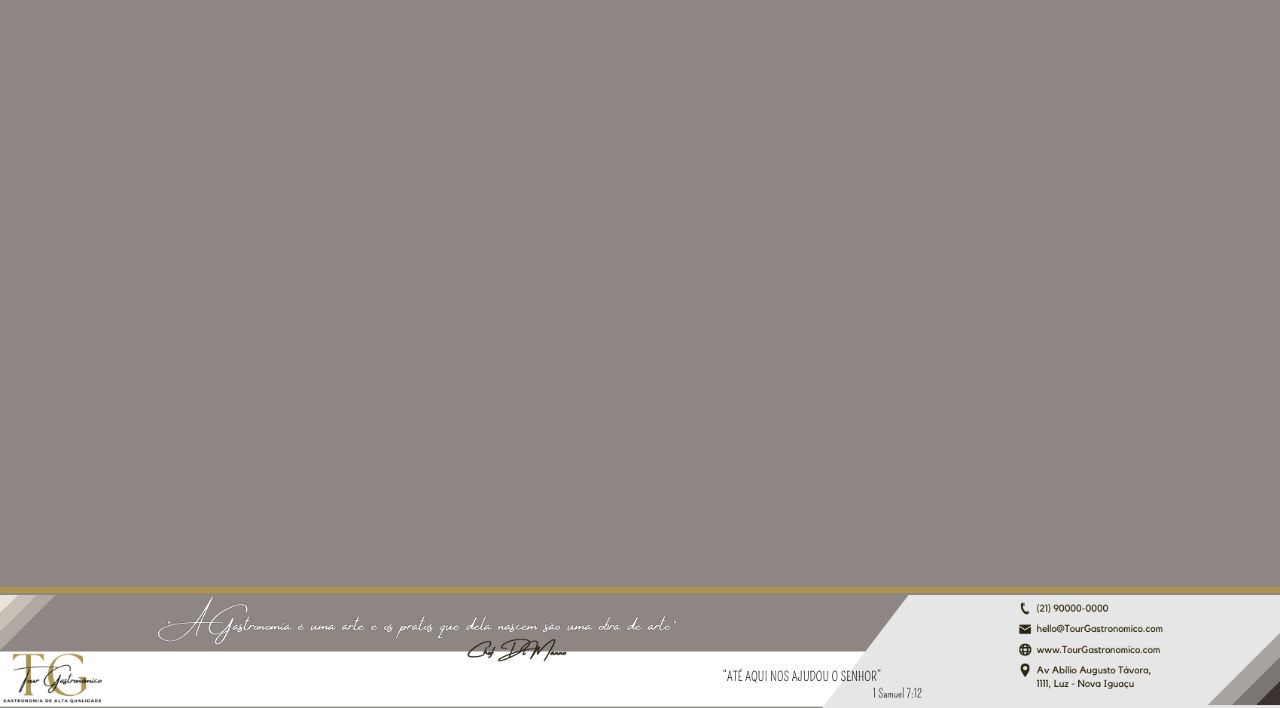
<file: ContinenteAmérica.html>
<!DOCTYPE html>
<html lang="pt-br">
<head>

<meta charset="UTF-8">
<meta name="viewport" content="width=device-width, initial-scale=1.0">
<link rel="stylesheet" href="ContinenteAmérica.css">
<link href="https://cdn.jsdelivr.net/npm/bootstrap@5.3.3/dist/css/bootstrap.min.css" rel="stylesheet" integrity="sha384-QWTKZyjpPEjISv5WaRU9OFeRpok6YctnYmDr5pNlyT2bRjXh0JMhjY6hW+ALEwIH" crossorigin="anonymous">
<script src="https://cdn.jsdelivr.net/npm/bootstrap@5.3.3/dist/js/bootstrap.bundle.min.js" integrity="sha384-YvpcrYf0tY3lHB60NNkmXc5s9fDVZLESaAA55NDzOxhy9GkcIdslK1eN7N6jIeHz" crossorigin="anonymous"></script>
<link rel="stylesheet" href="https://cdn.jsdelivr.net/npm/aos@2.3.4/dist/aos.css" />
<script src="https://cdn.jsdelivr.net/npm/aos@2.3.4/dist/aos.js"></script>
<link rel="shortcut icon" type="imagex/png" href="Imagens/icon.ico"> 

<title>Tour Gastronomico - América</title>
   
    
</head>
<body class="ns">
    
<div class="ColorAmerica"></div>

<div class="ColorAmerica1"></div>

<nav class="navbar navbar-expand-lg bg-body-tertiary">
<div class="container-fluid">

<a class="nav-link active" aria-current="page" href="1.Index.html"><img src="Logo 2 - Fundo transparente.png" alt="Logo" width="250px" height="200" class="d-inline-block align-text-top"></a>
<button class="navbar-toggler" type="button" data-bs-toggle="collapse" data-bs-target="#navbarNavDropdown" aria-controls="navbarNavDropdown" aria-expanded="false" aria-label="Toggle navigation">
<span class="navbar-toggler-icon"></span>
</button>
<div class="collapse navbar-collapse" id="navbarNavDropdown">
<ul class="navbar-nav">
<li class="nav-item">
<a class="nav-link" href="2.NossosSabores.html">Nossos Sabores</a>
</li>
<li class="nav-item">
<a class="nav-link" href="3.QuemSomos.html">Quem Somos</a>
</li>
</li>
<li class="nav-item">
<a class="nav-link" href="4.Menu.html">Menu</a>
</li>
<li class="nav-item dropdown">
<a class="nav-link dropdown-toggle" href="#" role="button" data-bs-toggle="dropdown" aria-expanded="true">
Tour pelos Continentes
</a>
<ul class="dropdown-menu">
<li><a class="dropdown-item" href="ContinenteÁfrica.html">África</a></li>
<li><a class="dropdown-item" href="ContinenteAmérica.html">América</a></li>
<li><a class="dropdown-item" href="ContinenteÁsia.html">Ásia</a></li>
<li><a class="dropdown-item" href="ContinenteEuropa.html">Europa</a></li>
<li><a class="dropdown-item" href="ContinenteOceania.html">Oceania</a></li>
</ul>
</li>
</ul>
</div>
</div>
</nav> 

         
<div class="ColorAmerica2"></div>

<br>
<br>
<br>
<br>
      <!-- Título e parágrafo antes das imagens -->
  <div class="section-title">
    <h2>Pratos da América</h2>
</div>

<div class="section-paragraph">
<p>A América é o segundo maior continente do mundo. é dividida em América do Norte, América Central e América do Sul. Cada subdivisão apresenta uma notável diversidade cultural, atrelada ao processo de colonização local, que contemplou aspectos das culturas indígena, africana e europeia.
Conheça alguns dos pratos mais famosos e deliciosos da Oceania, acompanhados de curiosidades interessantes.</p>
</div>
<br>
<br>

<!-- Imagens com Animação e Texto ao lado -->
<div class="image-text-container" data-aos="fade-right">
<img src="Imagens/Imagens Continente America/Ropa Vieja - Cuba.jpeg" alt="Cuba">
 <div class="text-content">
<h3> Ropa Vieja - Cuba</h3>
<p>Um prato de carne bovina desfiada cozida lentamente, misturada com um sofrito de pimentões, cebolas e tomates.</p>
</div>
</div>

<br>
<br>

<div class="image-text-container reverse" data-aos="fade-left">
<img src="Imagens/Imagens Continente America/Pépian de Frango - Guatemala.jpeg" alt="Guatemala">
<div class="text-content">
<h3>Pépian de Frango - Guatemala - América Central</h3>
<p>Habitualmente é feito com frango, mas também pode ser feito com carne bovina ou suína. Todas as variedades do prato contêm legumes (geralmente abóbora, cenoura, batata ou milho) e uma mistura de especiarias.</p>
</div>
</div>

<br>
<br>

<div class="image-text-container" data-aos="zoom-in">
<img src="Imagens/Imagens Continente America/Pastel de Choclo (Chile).jpeg" alt="Chile">
<div class="text-content">
<h3>Pastel de Choclo - Chile - América do Sul</h3>
<p>O pastel de choclo é um prato preparado com grão de milho terno (choclo) da cozinha tradicional Chilena. Feito com carne moída ou frango, manjericão e azeitonas pretas.</p>
</div>
</div>

<br>
<br>

<div class="image-text-container reverse" data-aos="fade-up">
<img src="Imagens/Imagens Continente America/Leitão confitado a pururuca com feijão tropeiro (Brasil).jpeg" alt="Brasil">
<div class="text-content">
<h3>Leitão confitado a pururuca com feijão tropeiro - Brasil</h3>
<p>o leitão confitado a pururuca com feijão tropeiro. Com gostinho de comida caseira, o preparo inclui abóbora assada, ovo de codorna e molho de tamarindo.</p>
</div>
</div>

<br>
<br>

<div class="image-text-container" data-aos="flip-left">
<img src="Imagens/Imagens Continente America/cheesecake-de-morango Estados Unidos.jpeg" alt="EUA">
<div class="text-content">
<h3>Cheesecake - EUA</h3>
<p>O Cheesecake - do inglês, bolo de queijo - é um alimento doce muito popular nos Estados Unidos. Originalmente trata-se de uma torta doce de queijo cremoso (cream cheese) e calda de frutas vermelhas.</p>
</div>
</div>

<br>
<br>

<div class="ColorAmerica3"></div>

<script>
AOS.init();
</script>

<footer>
<img src="Rodapé (1700 x 150 px).png" alt="RodapéPáginaPrincial" class="d-inline-block align-text-top">
</footer>







</body>
</html>
</file>
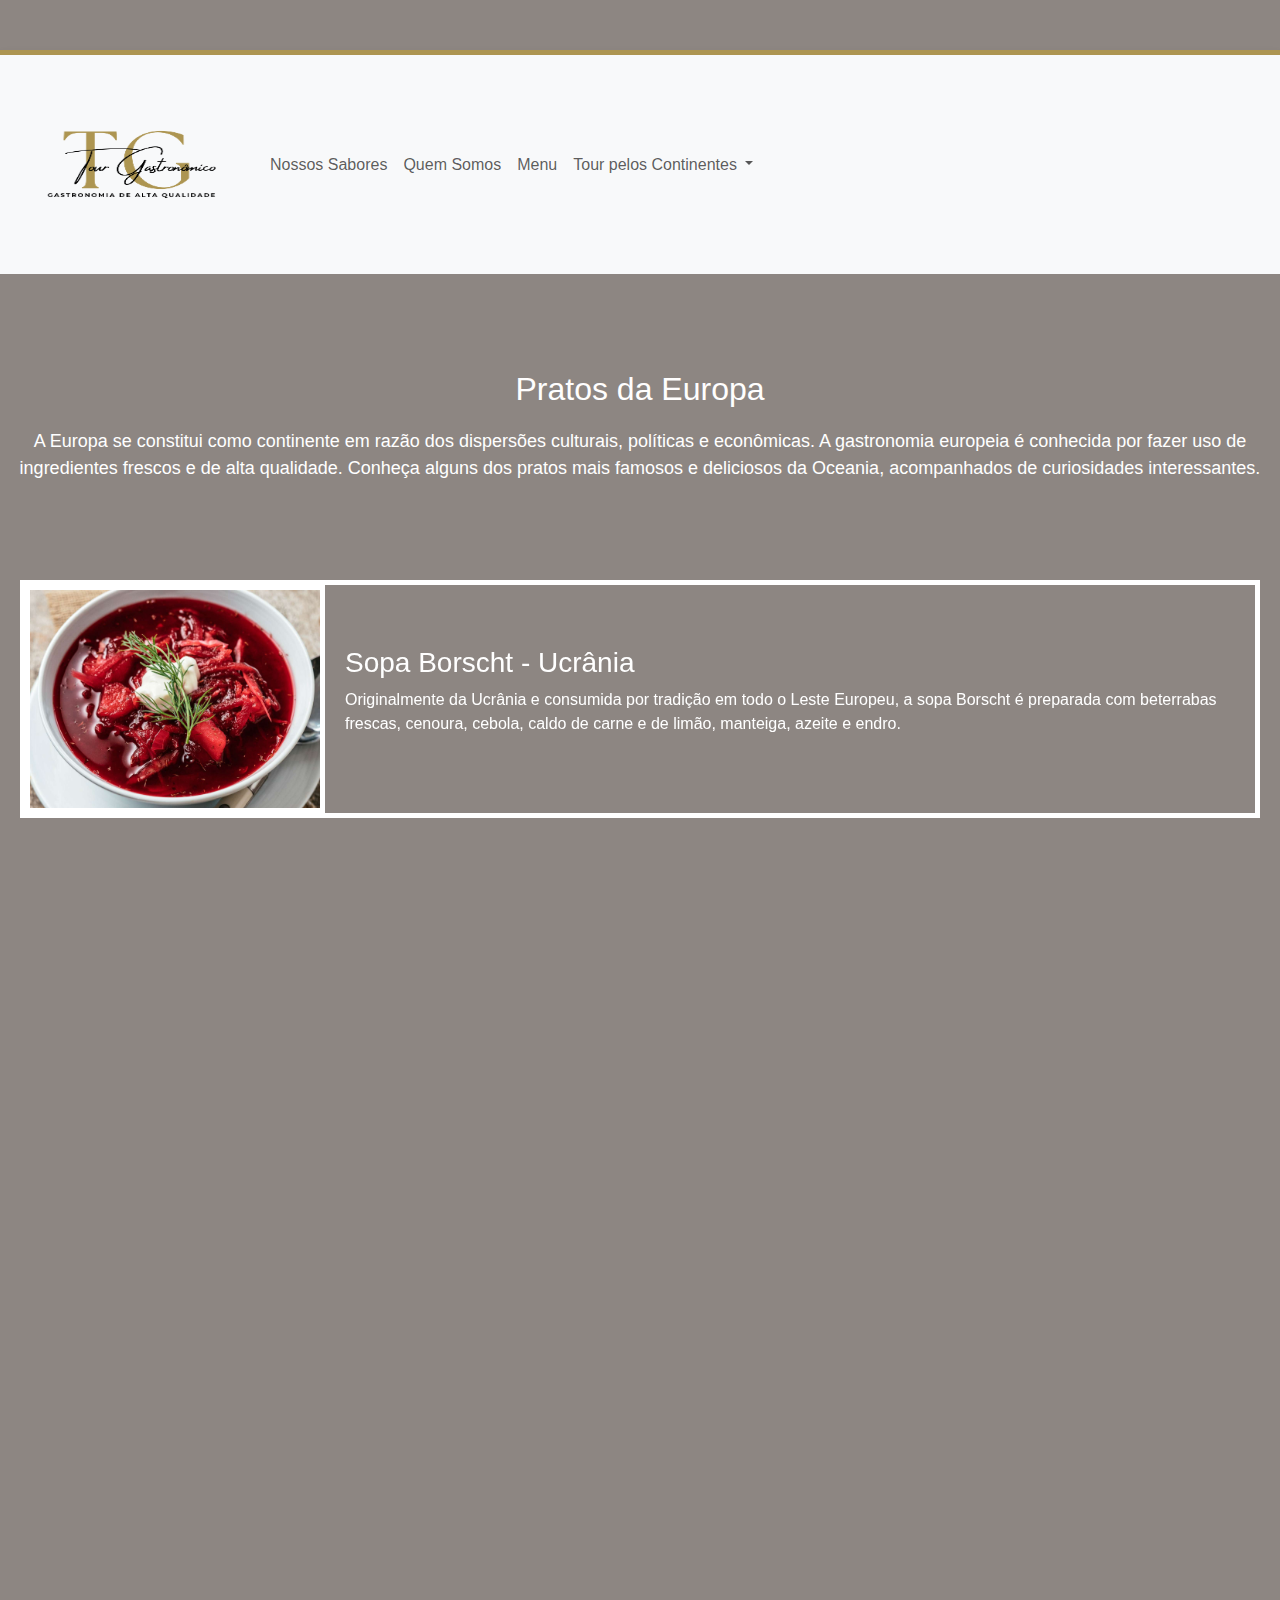
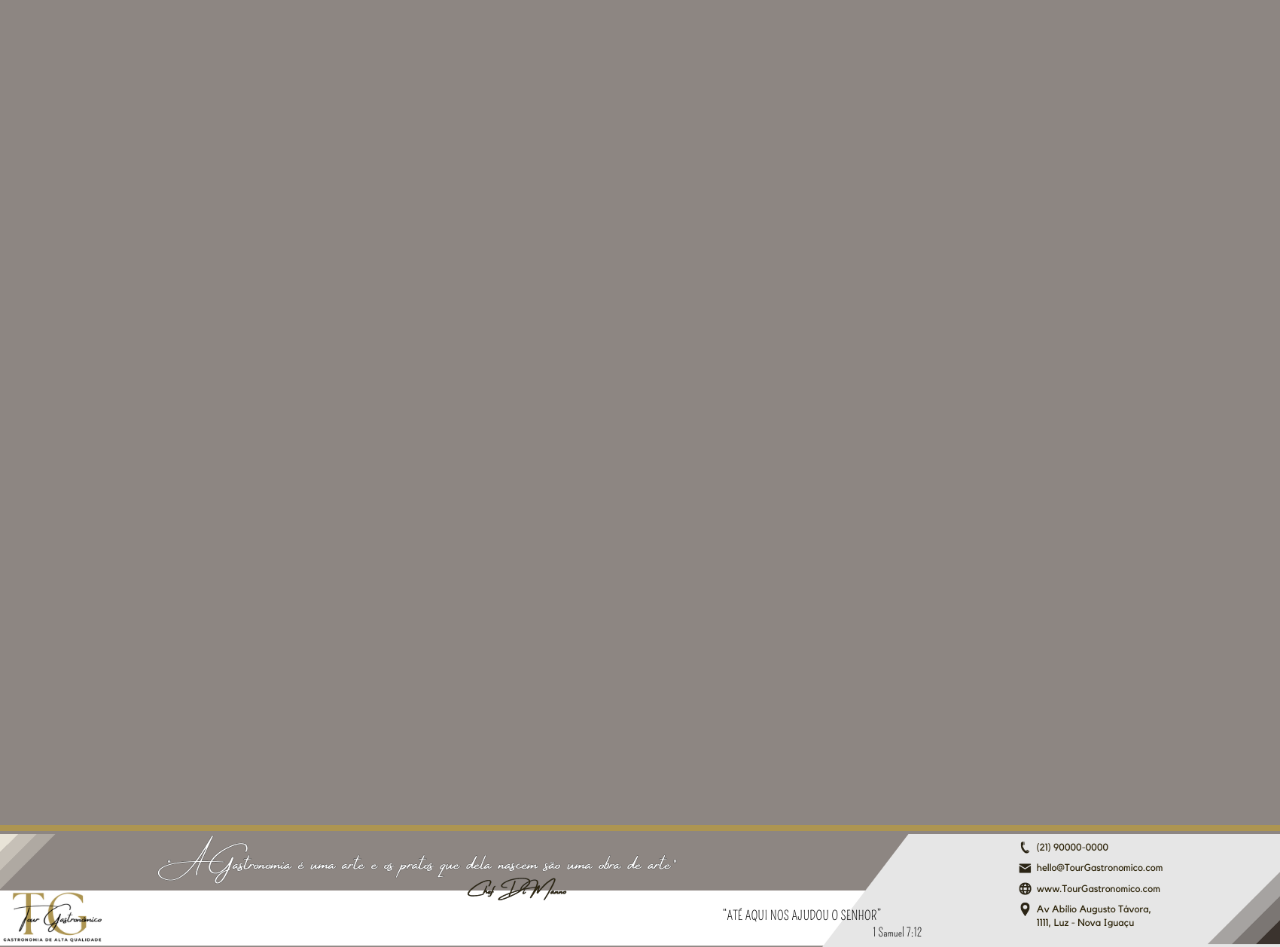
<file: ContinenteEuropa.html>
<!DOCTYPE html>
<html lang="pt-br">
<head>
<meta charset="UTF-8">
<meta name="viewport" content="width=device-width, initial-scale=1.0">
<link rel="stylesheet" href="ContinenteEuropa.css">
<link href="https://cdn.jsdelivr.net/npm/bootstrap@5.3.3/dist/css/bootstrap.min.css" rel="stylesheet" integrity="sha384-QWTKZyjpPEjISv5WaRU9OFeRpok6YctnYmDr5pNlyT2bRjXh0JMhjY6hW+ALEwIH" crossorigin="anonymous">
<script src="https://cdn.jsdelivr.net/npm/bootstrap@5.3.3/dist/js/bootstrap.bundle.min.js" integrity="sha384-YvpcrYf0tY3lHB60NNkmXc5s9fDVZLESaAA55NDzOxhy9GkcIdslK1eN7N6jIeHz" crossorigin="anonymous"></script>
<link rel="stylesheet" href="https://cdn.jsdelivr.net/npm/aos@2.3.4/dist/aos.css" />
<script src="https://cdn.jsdelivr.net/npm/aos@2.3.4/dist/aos.js"></script>    
<link rel="shortcut icon" type="imagex/png" href="Imagens/icon.ico">


<title>Tour Gastronomico - Europa</title>
</head>
<body class="ns">
    
 <div class="ColorEuropa"></div>
<div class="ColorEuropa1"></div>

<nav class="navbar navbar-expand-lg bg-body-tertiary">
<div class="container-fluid">
<a class="nav-link active" aria-current="page" href="1.Index.html"><img src="Logo 2 - Fundo transparente.png" alt="Logo" width="250px" height="200" class="d-inline-block align-text-top"></a>
<button class="navbar-toggler" type="button" data-bs-toggle="collapse" data-bs-target="#navbarNavDropdown" aria-controls="navbarNavDropdown" aria-expanded="false" aria-label="Toggle navigation">
<span class="navbar-toggler-icon"></span>
</button>
<div class="collapse navbar-collapse" id="navbarNavDropdown">
<ul class="navbar-nav">
<li class="nav-item">
<a class="nav-link" href="2.NossosSabores.html">Nossos Sabores</a>
</li>
<li class="nav-item">
<a class="nav-link" href="3.QuemSomos.html">Quem Somos</a>
</li>
<li class="nav-item">
<a class="nav-link" href="4.Menu.html">Menu</a>
</li>
<li class="nav-item dropdown">
<a class="nav-link dropdown-toggle" href="#" role="button" data-bs-toggle="dropdown" aria-expanded="true">
Tour pelos Continentes
</a>
<ul class="dropdown-menu">
<li><a class="dropdown-item" href="ContinenteÁfrica.html">África</a></li>
<li><a class="dropdown-item" href="ContinenteAmérica.html">América</a></li>
<li><a class="dropdown-item" href="ContinenteÁsia.html">Ásia</a></li>
<li><a class="dropdown-item" href="ContinenteEuropa.html">Europa</a></li>
<li><a class="dropdown-item" href="ContinenteOceania.html">Oceania</a></li>
</ul>
</li>
</ul>
</div>
</div>
</nav>

<div class="ColorEuropa2"></div>

<br>
<br>
<br>
<br>

<!-- Título e parágrafo antes das imagens -->
<div class="section-title">
<h2>Pratos da Europa</h2>
</div>

<div class="section-paragraph">
<p>A Europa se constitui como continente em razão dos dispersões culturais, políticas e econômicas. A gastronomia europeia é conhecida por fazer uso de ingredientes frescos e de alta qualidade. Conheça alguns dos pratos mais famosos e deliciosos da Oceania, acompanhados de curiosidades interessantes.</p>
</div>
    
<br>
<br>

<!-- Imagens com Animação e Texto ao lado -->
<div class="image-text-container" data-aos="fade-right">
<img src="Imagens/Imagens Continente Europa/Sopa Borscht - Ucrânia - Leste Europeu.jpeg" alt="Ucrânia">
<div class="text-content">
<h3>Sopa Borscht - Ucrânia</h3>
<p>Originalmente da Ucrânia e consumida por tradição em todo o Leste Europeu, a sopa Borscht é preparada com beterrabas frescas, cenoura, cebola, caldo de carne e de limão, manteiga, azeite e endro.</p>
</div>
</div>

<br>
<br>

<div class="image-text-container reverse" data-aos="fade-left">
<img src="Imagens/Imagens Continente Europa/Remys-ratatouille-square.jpg" alt="França">
<div class="text-content">
<h3>Ratatouille - França</h3>
<p>Ratatouille - em occitano: ratatolha; às vezes referido como ratatouille à niçoise - é uma clássica receita francesa provençal de legumes cozidos do século XVIII, podendo ser servida quente ou fria, sozinha ou como acompanhamento.</p>
</div>
</div>

<br>
<br>

<div class="image-text-container" data-aos="fade-right">
<img src="Imagens/Imagens Continente Europa/Paella - Espanha.jpeg" alt="Espanha">
<div class="text-content">
<h3>Paella - Espanha</h3>
<p>Paella é uma receita típica da Espanha que mistura diversos temperos, especiarias, frutos do mar e arroz. Entre as deliciosas variações, você pode encontrar: paella à base de peixe, frutos do mar, carnes ou apenas de verduras ou vegetais.</p>
</div>
</div>

<br>
<br>

<div class="image-text-container reverse" data-aos="fade-left">
<img src="Imagens/Imagens Continente Europa/Braciolé - Itália.jpeg" alt="Itália">
<div class="text-content">
<h3>Braciolé - Itália</h3>
<p>Este prato aconchegante de carne enrolada recheada com pão ralado e queijo e cozido em molho de tomate é um alimento básico nas reuniões familiares italianas.</p>
</div>
</div>

<br>
<br>

<div class="image-text-container" data-aos="flip-right">
<img src="Imagens/Imagens Continente Europa/german-plum-cake.jpg" alt="Alemanha">
<div class="text-content">
<h3>Plum Cake - Alemanha</h3>
<p>Existem algumas variedades de bolos de ameixa alemã. Alguns são feitos com massa de fermento, outros são feitos com massa de massa curta e alguns, como este, são feitos com massa de bolo. A cobertura do streusel é opcional. Este bolo de ameixa alemão com cobertura amanteigada de streusel é o bolo perfeito para assar com frutas frescas de verão!</p>
</div>
</div>

<br>
<br>

<div class="ColorEuropa3"></div>
    

<footer>
<img src="Rodapé (1700 x 150 px).png" alt="RodapéPáginaPrincial" class="d-inline-block align-text-top">
</footer>

<script>
AOS.init();
</script>

    

</body>
</html>
</file>
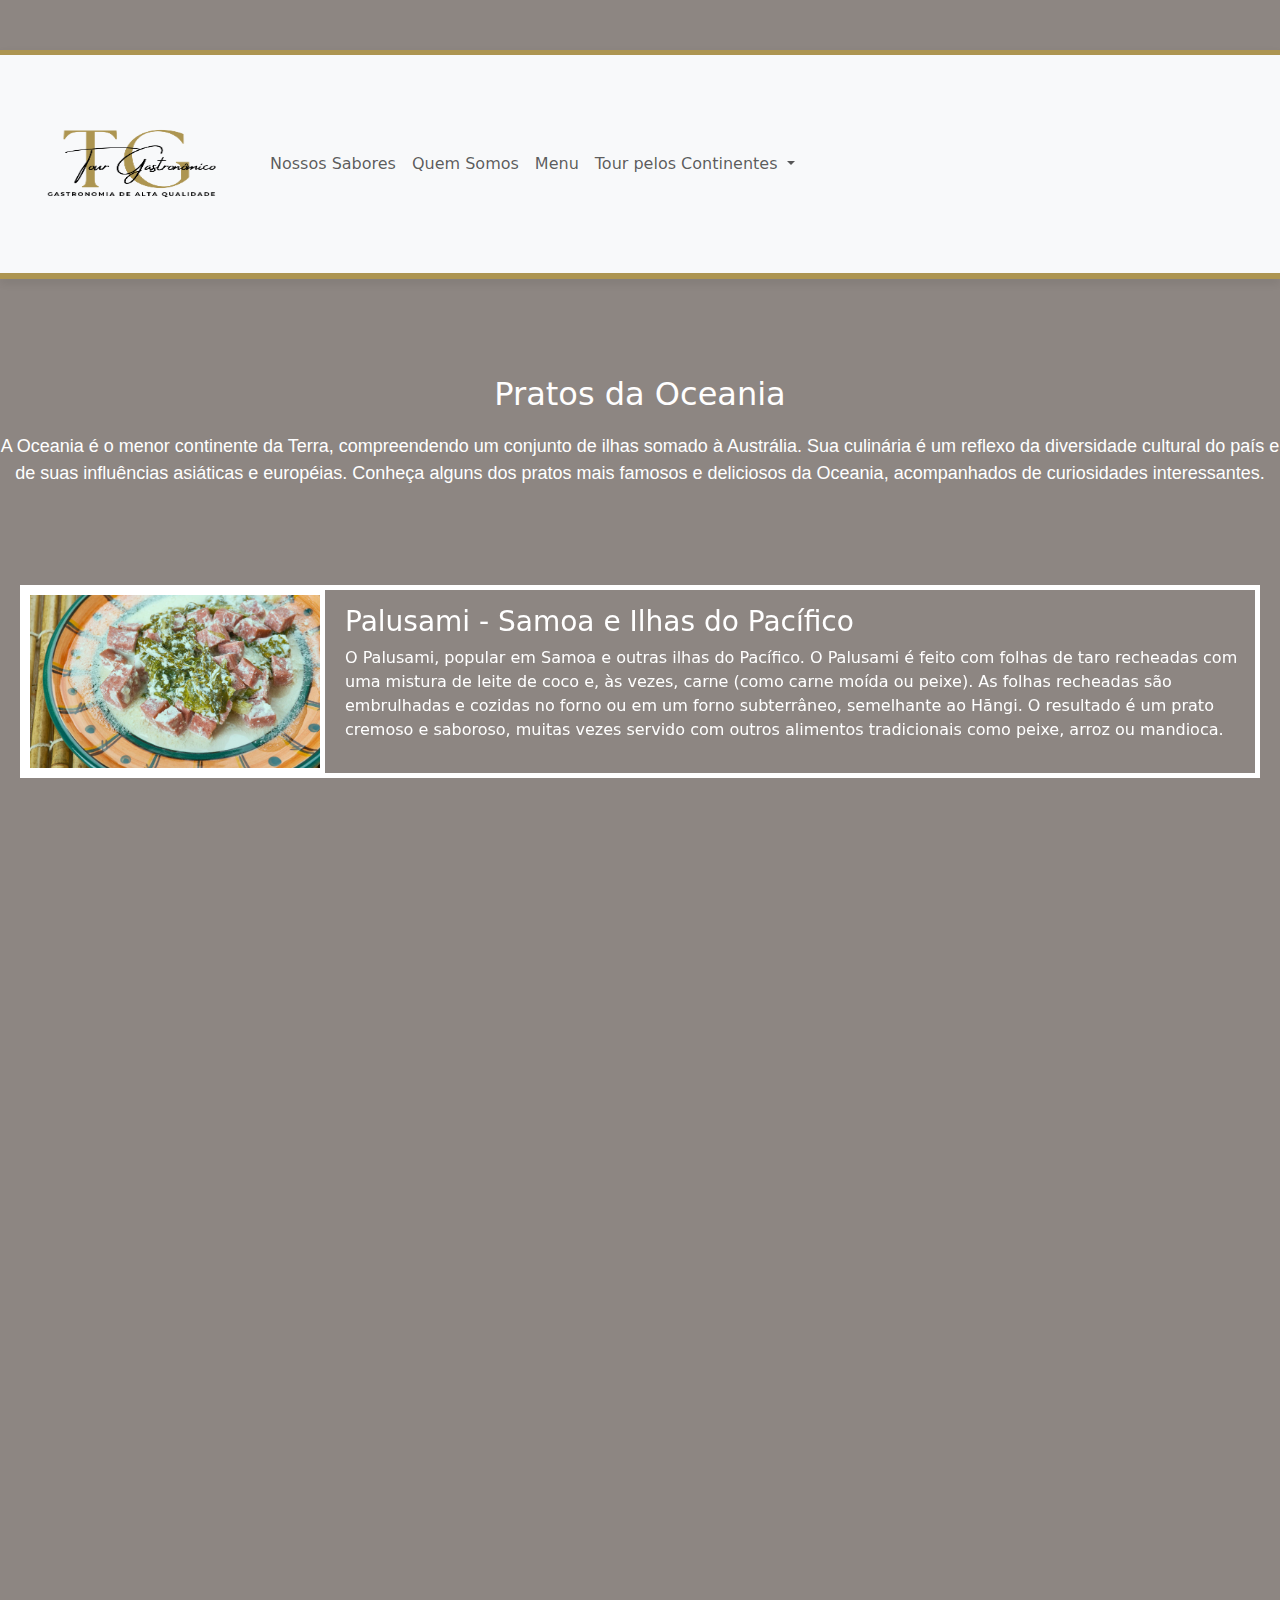
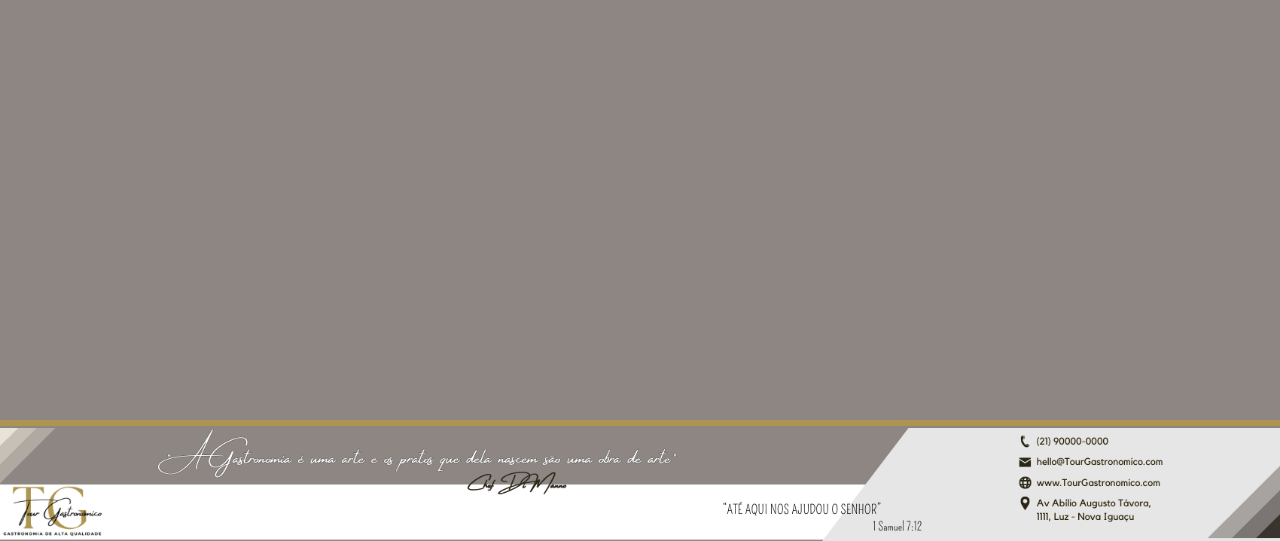
<file: ContinenteOceania.html>
<!DOCTYPE html>
<html lang="pt-br">
<head>

<meta charset="UTF-8">
<meta name="viewport" content="width=device-width, initial-scale=1.0">
<link rel="stylesheet" href="ContinenteOceania.css">
<script src="https://cdn.jsdelivr.net/npm/bootstrap@5.3.3/dist/js/bootstrap.bundle.min.js" integrity="sha384-YvpcrYf0tY3lHB60NNkmXc5s9fDVZLESaAA55NDzOxhy9GkcIdslK1eN7N6jIeHz" crossorigin="anonymous"></script>
<link href="https://cdn.jsdelivr.net/npm/bootstrap@5.3.3/dist/css/bootstrap.min.css" rel="stylesheet" integrity="sha384-QWTKZyjpPEjISv5WaRU9OFeRpok6YctnYmDr5pNlyT2bRjXh0JMhjY6hW+ALEwIH" crossorigin="anonymous">
<link rel="stylesheet" href="https://cdn.jsdelivr.net/npm/aos@2.3.4/dist/aos.css" />
<script src="https://cdn.jsdelivr.net/npm/aos@2.3.4/dist/aos.js"></script>   
<link rel="shortcut icon" type="imagex/png" href="Imagens/icon.ico"> 
    
  

<title>Tour Gastronomico - Oceania</title>
   
  
    
</head>
<body class="ns">

 
</body>
    
<div class="ColorOceania"></div>

<div class="ColorOceania1"></div>

<nav class="navbar navbar-expand-lg bg-body-tertiary">
<div class="container-fluid">

<a class="nav-link active" aria-current="page" href="1.Index.html"><img src="Logo 2 - Fundo transparente.png" alt="Logo" width="250px" height="200" class="d-inline-block align-text-top"></a>
<button class="navbar-toggler" type="button" data-bs-toggle="collapse" data-bs-target="#navbarNavDropdown" aria-controls="navbarNavDropdown" aria-expanded="false" aria-label="Toggle navigation">
</button>
<div class="collapse navbar-collapse" id="navbarNavDropdown">
<ul class="navbar-nav">
<li class="nav-item">
<a class="nav-link" href="2.NossosSabores.html">Nossos Sabores</a>
</li>
<li class="nav-item">
<a class="nav-link" href="3.QuemSomos.html">Quem Somos</a>
</li>
</li>
<li class="nav-item">
<a class="nav-link" href="4.Menu.html">Menu</a>
</li>
<li class="nav-item dropdown">
<a class="nav-link dropdown-toggle" href="#" role="button" data-bs-toggle="dropdown" aria-expanded="true">
Tour pelos Continentes
</a>
<ul class="dropdown-menu">
<li><a class="dropdown-item" href="ContinenteÁfrica.html">África</a></li>
<li><a class="dropdown-item" href="ContinenteAmérica.html">América</a></li>
<li><a class="dropdown-item" href="ContinenteÁsia.html">Ásia</a></li>
<li><a class="dropdown-item" href="ContinenteEuropa.html">Europa</a></li>
<li><a class="dropdown-item" href="ContinenteOceania.html">Oceania</a></li>
</ul>
</li>
</ul>
</div>
</div>
</nav> 

         
<div class="ColorOceania2"></div>

<br>
<br>
<br>
<br>

<!-- Título e parágrafo antes das imagens -->
<div class="section-title">
<h2>Pratos da Oceania</h2>
</div>

<div class="section-paragraph">
<p>A Oceania é o menor continente da Terra, compreendendo um conjunto de ilhas somado à Austrália. Sua culinária é um reflexo da diversidade cultural do país e de suas influências asiáticas e européias.
Conheça alguns dos pratos mais famosos e deliciosos da Oceania, acompanhados de curiosidades interessantes.</p>
</div>
<Br>
<Br>
<!-- Imagens com Animação e Texto ao lado -->
<div class="image-text-container" data-aos="fade-right">
<img src="Imagens/Imagens Continente Oceania/Palusami - Oceania.jpeg" alt="Samoa e Ilhas do Pacífico">
<div class="text-content">
<h3>Palusami - Samoa e Ilhas do Pacífico</h3>
<p>O Palusami, popular em Samoa e outras ilhas do Pacífico. O Palusami é feito com folhas de taro recheadas com uma mistura de leite de coco e, às vezes, carne (como carne moída ou peixe). As folhas recheadas são embrulhadas e cozidas no forno ou em um forno subterrâneo, semelhante ao Hāngi. O resultado é um prato cremoso e saboroso, muitas vezes servido com outros alimentos tradicionais como peixe, arroz ou mandioca.</p>
</div>
</div>
<Br>
<Br>
<div class="image-text-container reverse" data-aos="fade-left">
<img src="Imagens/Imagens Continente Oceania/Hangui.jpeg" alt="Nova Zelândia">
<div class="text-content">
<h3>Hāngī - Nova Zelândia</h3>
<p>O Hāngī é um método tradicional maori de cozinhar alimentos usando pedras aquecidas enterradas em uma cova. Esse método ancestral, que data de mais de 2000 anos, é usado principalmente para preparar grandes refeições para reuniões familiares ou eventos comunitários. O processo de cozimento lento dá à comida um sabor defumado único.</p>
</div>
</div>
<Br>
<Br>
<div class="image-text-container" data-aos="zoom-in">
<img src="Imagens/Imagens Continente Oceania/Kokoda.jpeg" alt="Fiji">
<div class="text-content">
<h3>Kokoda - Fiji</h3>
<p>Kokoda é um prato tradicional de Fiji que consiste em peixe cru marinado em suco de limão e leite de coco, semelhante ao ceviche. É servido frequentemente com vegetais picados. Este prato refrescante é um exemplo perfeito de como os ingredientes locais frescos são usados na culinária fijiana, especialmente em climas quentes.</p>
</div>
</div>
<Br>
<Br>
<div class="image-text-container reverse" data-aos="fade-up">
<img src="Imagens/Imagens Continente Oceania/Cordeiro com molho de hortelã (Austrália).jpeg" alt="Austrália">
<div class="text-content">
<h3>Cordeiro com molho de hortelã - Austrália</h3>
<p>Prato tem como diferencial a marinada, feita com vinho branco, folhas de hortelã e alho, que além de deixar a carne de cordeiro macia, traz ainda mais sabor, sem contar o delicioso molho de hortelã.</p>
</div>
</div>
<Br>
<Br>
<div class="image-text-container" data-aos="flip-left">
<img src="Imagens/Imagens Continente Oceania/Pavlova - Oceania.jpg" alt="Pavlova">
<div class="text-content">
<h3>Pavlova - Austrália e Nova Zelândia</h3>
<p>A Pavlova, uma sobremesa de merengue crocante por fora e macia por dentro, é disputada entre a Austrália e a Nova Zelândia quanto à sua origem. Nomeada em homenagem à bailarina russa Anna Pavlova, que visitou a Oceania na década de 1920, a sobremesa é geralmente decorada com frutas frescas e chantilly.</p>
</div>
</div>

<br>
<br>

<div class="ColorOceania3"></div>


<footer>
<img src="Rodapé (1700 x 150 px).png" alt="RodapéPáginaPrincial" class="d-inline-block align-text-top">
</footer>


<script>
AOS.init();
</script>


</body>
</html>
</file>
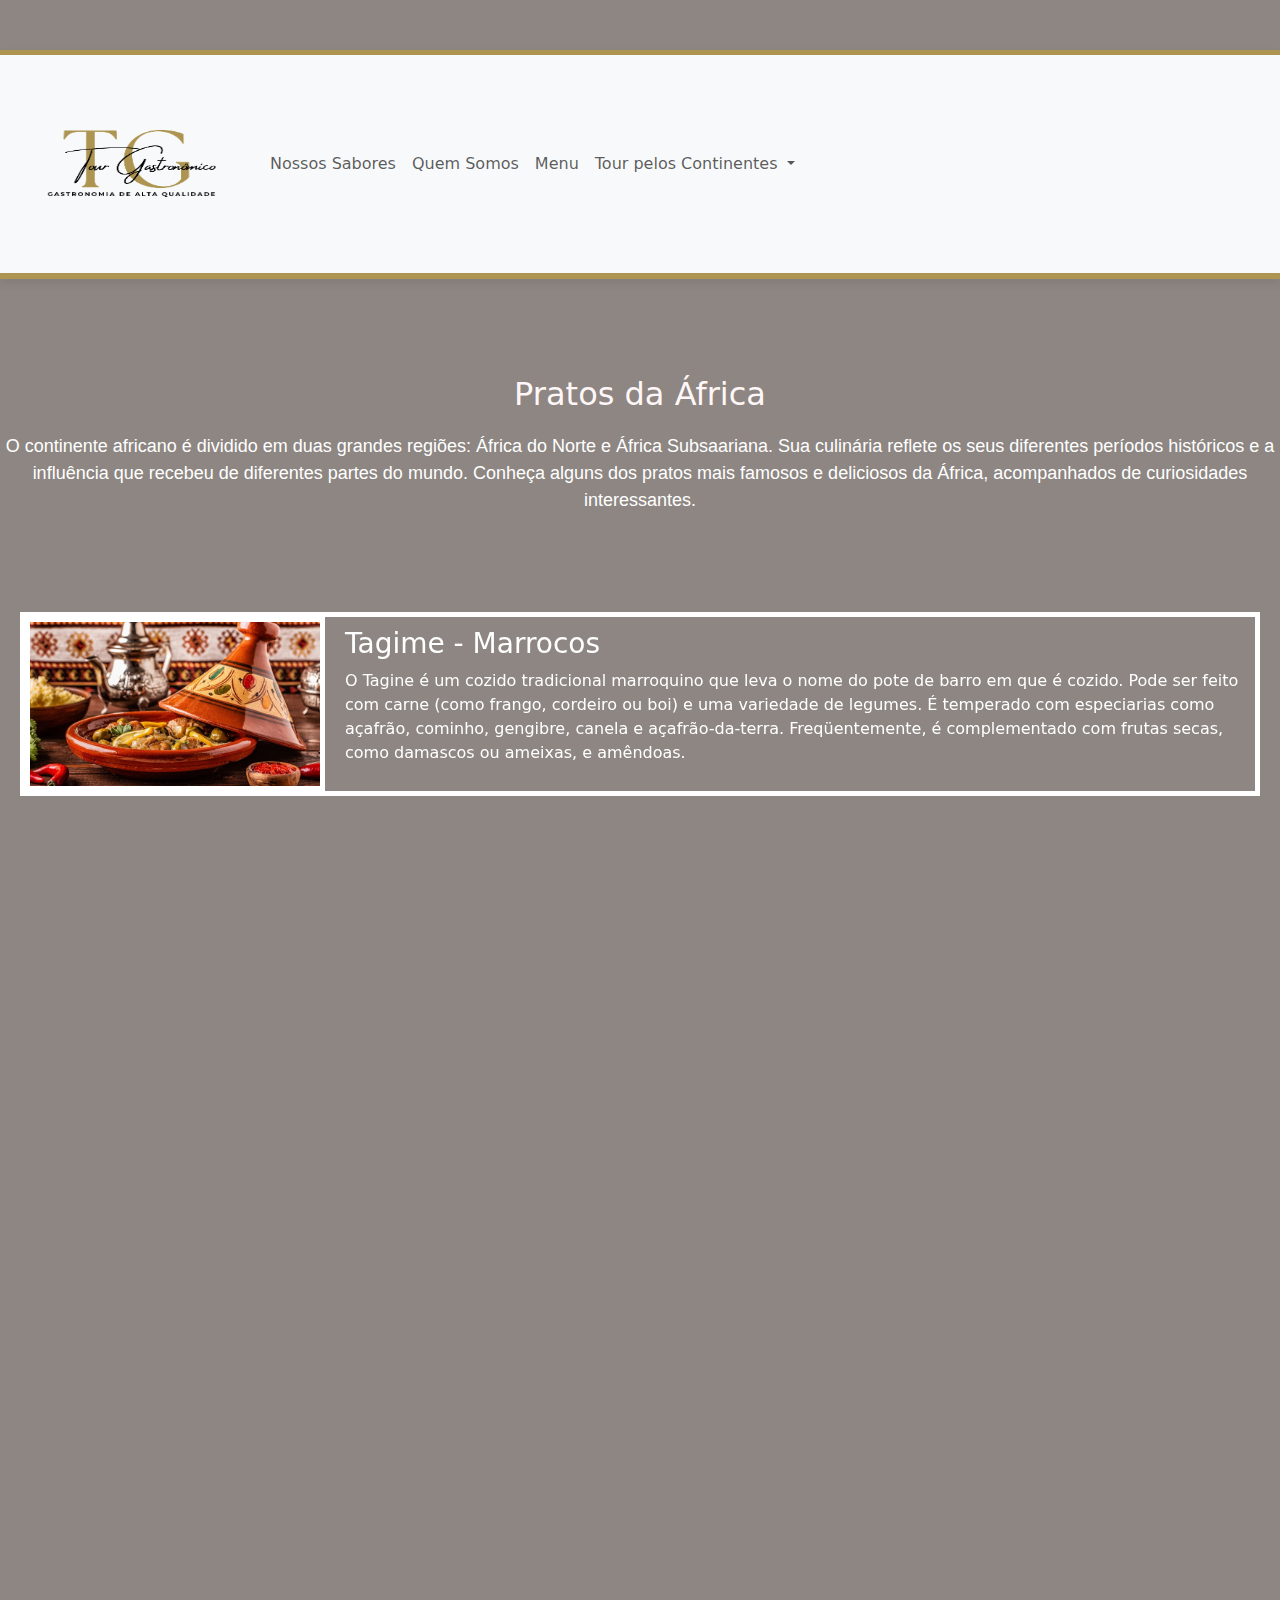
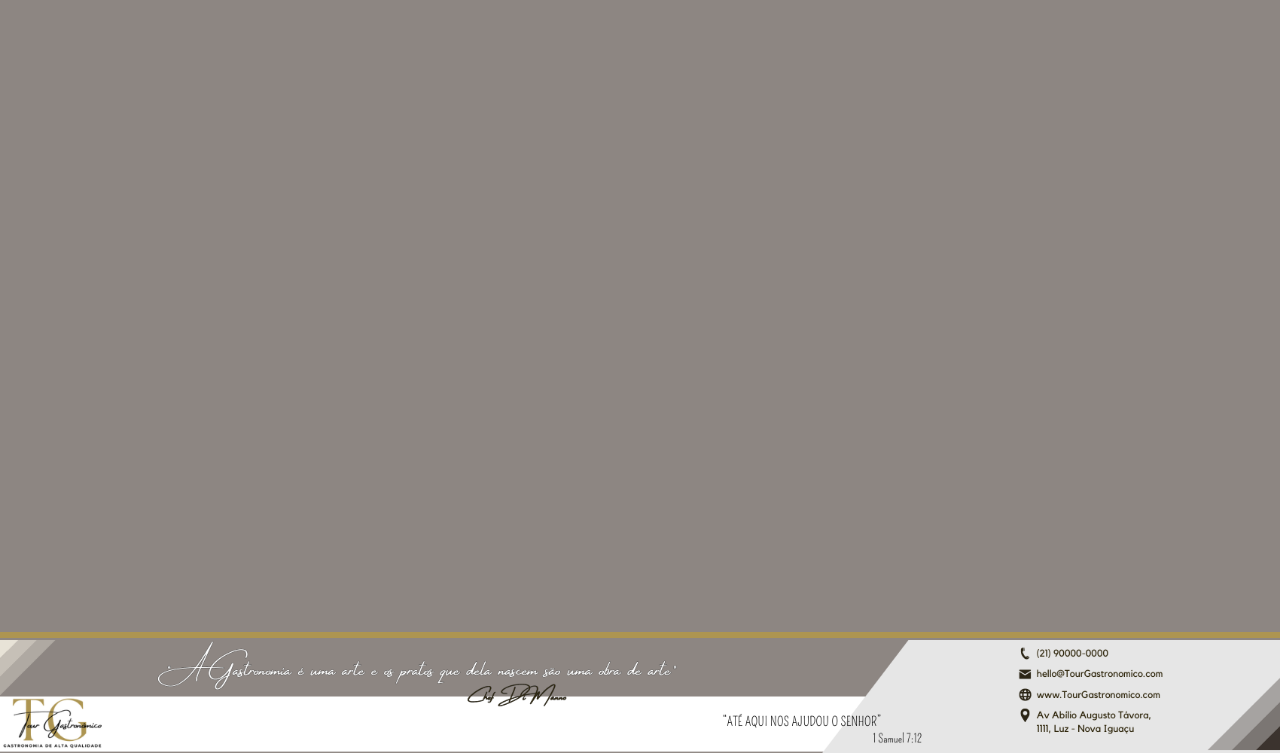
<file: ContinenteÁfrica.html>
<!DOCTYPE html>
<html lang="pt-br">
<head>

<meta charset="UTF-8">
<meta name="viewport" content="width=device-width, initial-scale=1.0">
<link rel="stylesheet" href="ContinenteÁfrica.css">
<link href="https://cdn.jsdelivr.net/npm/bootstrap@5.3.3/dist/css/bootstrap.min.css" rel="stylesheet" integrity="sha384-QWTKZyjpPEjISv5WaRU9OFeRpok6YctnYmDr5pNlyT2bRjXh0JMhjY6hW+ALEwIH" crossorigin="anonymous">
<link rel="stylesheet" href="https://cdn.jsdelivr.net/npm/aos@2.3.4/dist/aos.css" />
 <script src="https://cdn.jsdelivr.net/npm/aos@2.3.4/dist/aos.js"></script>
 <link rel="shortcut icon" type="imagex/png" href="Imagens/icon.ico">

<title>Tour Gastronomico - Continente África</title>
   
    
</head>
<body class="ns">
    
<div class="ColorAfrica"></div>

<div class="ColorAfrica1"></div>

<nav class="navbar navbar-expand-lg bg-body-tertiary">
<div class="container-fluid">

<a class="nav-link active" aria-current="page" href="1.Index.html"><img src="Logo 2 - Fundo transparente.png" alt="Logo" width="250px" height="200" class="d-inline-block align-text-top"></a>
<button class="navbar-toggler" type="button" data-bs-toggle="collapse" data-bs-target="#navbarNavDropdown" aria-controls="navbarNavDropdown" aria-expanded="false" aria-label="Toggle navigation">
<span class="navbar-toggler-icon"></span>
</button>
<div class="collapse navbar-collapse" id="navbarNavDropdown">
<ul class="navbar-nav">
<li class="nav-item">
<a class="nav-link" href="2.NossosSabores.html">Nossos Sabores</a>
</li>
<li class="nav-item">
<a class="nav-link" href="3.QuemSomos.html">Quem Somos</a>
</li>
</li>
<li class="nav-item">
<a class="nav-link" href="4.Menu.html">Menu</a>
</li>
<li class="nav-item dropdown">
<a class="nav-link dropdown-toggle" href="#" role="button" data-bs-toggle="dropdown" aria-expanded="true">
Tour pelos Continentes
</a>
<ul class="dropdown-menu">
<li><a class="dropdown-item" href="ContinenteÁfrica.html">África</a></li>
<li><a class="dropdown-item" href="ContinenteAmérica.html">América</a></li>
<li><a class="dropdown-item" href="ContinenteÁsia.html">Ásia</a></li>
<li><a class="dropdown-item" href="ContinenteEuropa.html">Europa</a></li>
<li><a class="dropdown-item" href="ContinenteOceania.html">Oceania</a></li>
</ul>
</li>
</ul>
</div>
</div>
</nav> 

         
<div class="ColorAfrica2"></div>

<br>
<br>
<br>
<br>

<!-- Título e parágrafo antes das imagens -->
<div class="section-title">
<h2>Pratos da África</h2>
</div>

<div class="section-paragraph">
 <p>O continente africano é dividido em duas grandes regiões: África do Norte e África Subsaariana. Sua culinária reflete os seus diferentes períodos históricos e a influência que recebeu de diferentes partes do mundo.
Conheça alguns dos pratos mais famosos e deliciosos da África, acompanhados de curiosidades interessantes.</p>
</div>
<Br>
<Br>

<!-- Imagens com Animação e Texto ao lado -->
<div class="image-text-container" data-aos="fade-right">
<img src="Imagens/Imagens Continente Africa/Tagime - Marroquino.jpeg" alt="Marrocos">
<div class="text-content">
<h3>Tagime - Marrocos</h3>
<p>O Tagine é um cozido tradicional marroquino que leva o nome do pote de barro em que é cozido. Pode ser feito com carne (como frango, cordeiro ou boi) e uma variedade de legumes. É temperado com especiarias como açafrão, cominho, gengibre, canela e açafrão-da-terra. Freqüentemente, é complementado com frutas secas, como damascos ou ameixas, e amêndoas.</p>
</div>
</div>
<Br>
<Br>
<div class="image-text-container reverse" data-aos="fade-left">
<img src="Imagens/Imagens Continente Africa/Jollof Rice.jpeg" alt="Africa Ocidental">
<div class="text-content">
<h3>Jollof Rice - África Ocidental</h3>
<p> O Jollof Rice é um prato popular na África Ocidental, especialmente na Nigéria e Gana. É feito de arroz cozido com tomate, cebola e pimentão, junto com várias especiarias. Pode ser servido com carne, peixe ou legumes. A receita pode variar de acordo com a região, mas o resultado é sempre um prato saboroso e colorido.</p>
</div>
</div>
<Br>
<Br>
<div class="image-text-container" data-aos="zoom-in">
<img src="Imagens/Imagens Continente Africa/Bobotie - Africa do Sul.jpeg" alt="Africa do Sul">
<div class="text-content">
<h3>Bobotie - África do Sul</h3>
<p> O Bobotie é um prato sul-africano que consiste em carne moída temperada com curry e frutas secas, coberta com uma mistura de ovos e leite, e assada até dourar. É frequentemente servido com arroz amarelo e chutney.</p>
</div>
</div>
<Br>
<Br>
<div class="image-text-container reverse" data-aos="fade-up">
<img src="Imagens/Imagens Continente Africa/Nigéria.jpeg" alt="Nigéria">
<div class="text-content">
<h3>Obe Ata - Nigéria</h3>
<p>um guisado picante à base de caldo de tomate com batata-doce tenra, espinafre murcho e bastante frango crocante com pele. Ensopado Obe Ata com Frango e Espinafre</p>
</div>
</div>
<Br>
<Br>
<div class="image-text-container" data-aos="flip-left">
<img src="Imagens/Imagens Continente Africa/Malva Pudding (África do Sul).jpeg" alt="Áfricado Sul">
<div class="text-content">
<h3>Malva Pudding - África do Sul</h3>
<p>O Malva Pudding é uma sobremesa tradicional sul-africana, conhecida por sua textura úmida e esponjosa. É feito com uma massa doce e servida com uma calda quente de creme, manteiga, açúcar e leite. Muitas vezes, é acompanhado por creme de leite ou sorvete.</p>   
</div>
</div>
<Br>
<Br>
<Br>
<Br>
<div class="ColorAfrica3"></div>


<footer>
<img src="Rodapé (1700 x 150 px).png" alt="RodapéPáginaPrincial" class="d-inline-block align-text-top">
</footer>


<script>
AOS.init();
</script>

<script src="https://cdn.jsdelivr.net/npm/bootstrap@5.3.3/dist/js/bootstrap.bundle.min.js" integrity="sha384-YvpcrYf0tY3lHB60NNkmXc5s9fDVZLESaAA55NDzOxhy9GkcIdslK1eN7N6jIeHz" crossorigin="anonymous"></script>

</body>
</html>
</file>
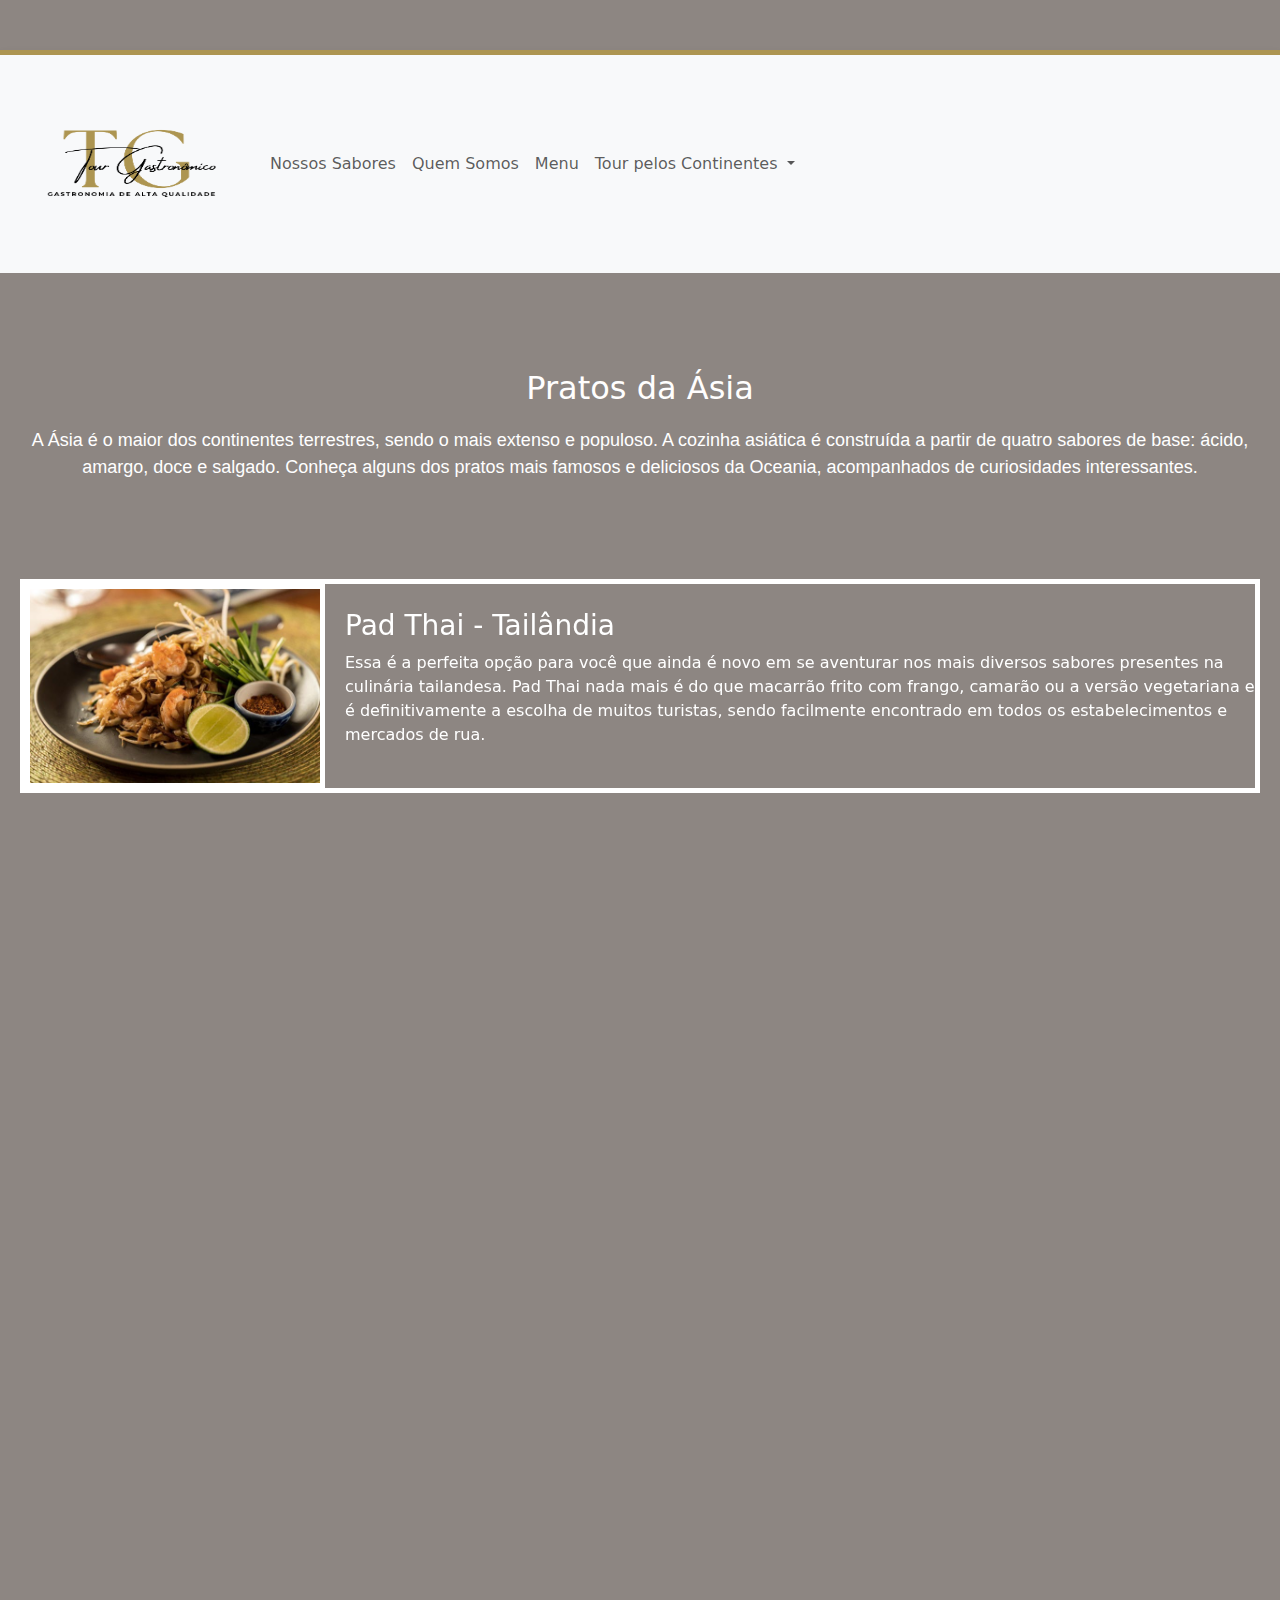
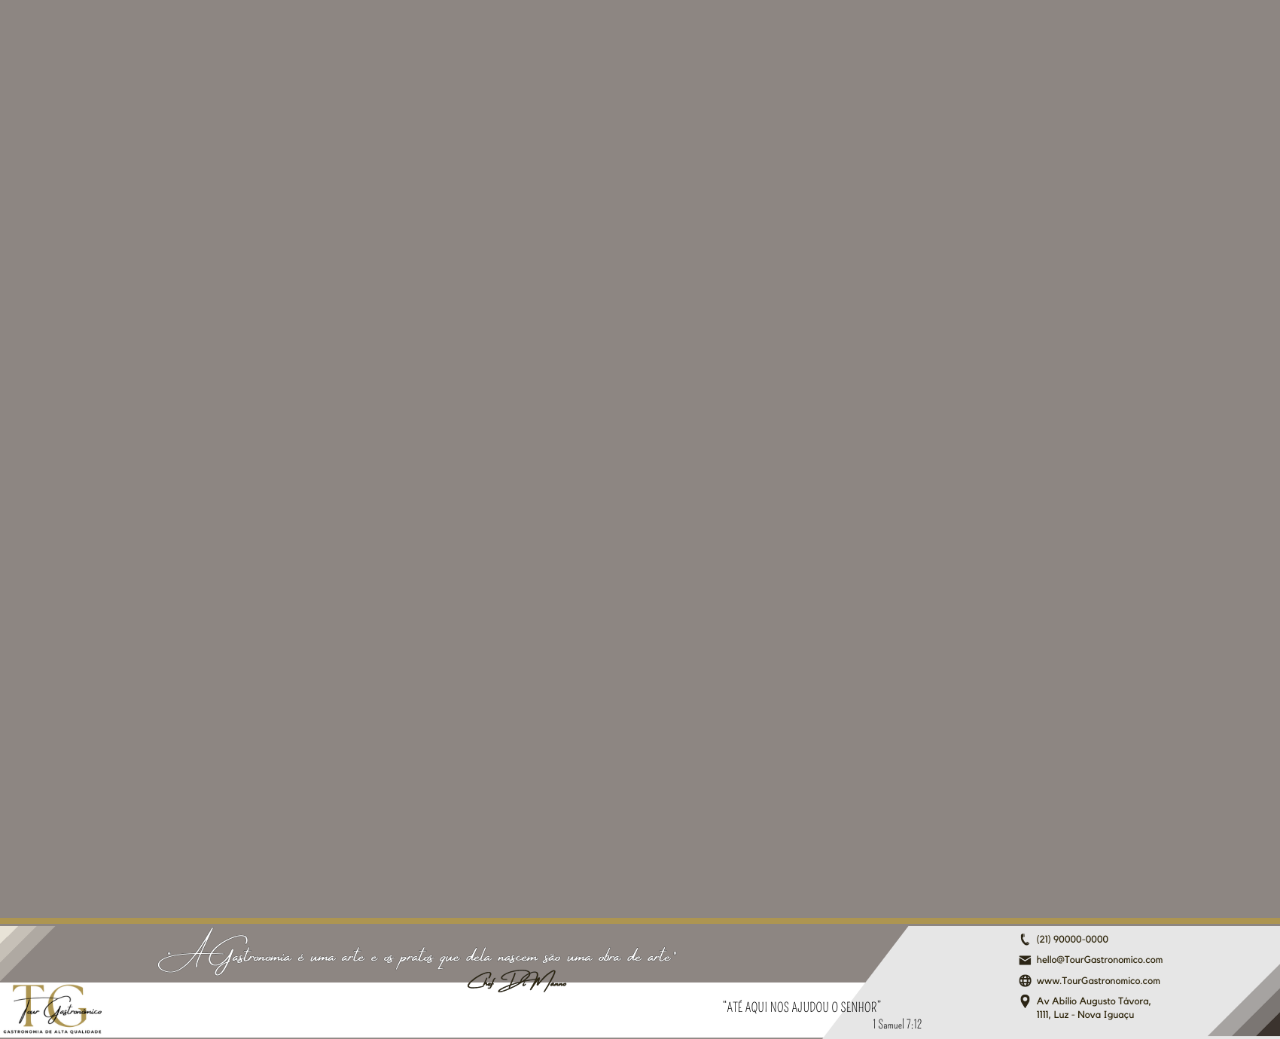
<file: ContinenteÁsia.html>
<!DOCTYPE html>
<html lang="pt-br">
<head>

<meta charset="UTF-8">
<meta name="viewport" content="width=device-width, initial-scale=1.0">
<link rel="stylesheet" href="Continenteásia.css">
<script src="https://cdn.jsdelivr.net/npm/bootstrap@5.3.3/dist/js/bootstrap.bundle.min.js" integrity="sha384-YvpcrYf0tY3lHB60NNkmXc5s9fDVZLESaAA55NDzOxhy9GkcIdslK1eN7N6jIeHz" crossorigin="anonymous"></script>
<link href="https://cdn.jsdelivr.net/npm/bootstrap@5.3.3/dist/css/bootstrap.min.css" rel="stylesheet" integrity="sha384-QWTKZyjpPEjISv5WaRU9OFeRpok6YctnYmDr5pNlyT2bRjXh0JMhjY6hW+ALEwIH" crossorigin="anonymous">
<link rel="stylesheet" href="https://cdn.jsdelivr.net/npm/aos@2.3.4/dist/aos.css" />
<script src="https://cdn.jsdelivr.net/npm/aos@2.3.4/dist/aos.js"></script>
<link rel="shortcut icon" type="imagex/png" href="Imagens/icon.ico">  

<title>Tour Gastronomico - Ásia</title>   
    
</head>

<body class="ns">
    
<div class="ColorAsia"></div>

<div class="ColorAsia1"></div>

<nav class="navbar navbar-expand-lg bg-body-tertiary">
<div class="container-fluid">
<a class="nav-link active" aria-current="page" href="1.Index.html"><img src="Logo 2 - Fundo transparente.png" alt="Logo" width="250px" height="200" class="d-inline-block align-text-top"></a>
<button class="navbar-toggler" type="button" data-bs-toggle="collapse" data-bs-target="#navbarNavDropdown" aria-controls="navbarNavDropdown" aria-expanded="false" aria-label="Toggle navigation">
<span class="navbar-toggler-icon"></span>
</button>
<div class="collapse navbar-collapse" id="navbarNavDropdown">
<ul class="navbar-nav">
<li class="nav-item">
<a class="nav-link" href="2.NossosSabores.html">Nossos Sabores</a>
</li>
<li class="nav-item">
<a class="nav-link" href="3.QuemSomos.html">Quem Somos</a>
</li>
<li class="nav-item">
<a class="nav-link" href="4.Menu.html">Menu</a>
</li>
<li class="nav-item dropdown">
<a class="nav-link dropdown-toggle" href="#" role="button" data-bs-toggle="dropdown" aria-expanded="true">
Tour pelos Continentes
</a>
<ul class="dropdown-menu">
<li><a class="dropdown-item" href="ContinenteÁfrica.html">África</a></li>
<li><a class="dropdown-item" href="ContinenteAmérica.html">América</a></li>
<li><a class="dropdown-item" href="ContinenteÁsia.html">Ásia</a></li>
<li><a class="dropdown-item" href="ContinenteEuropa.html">Europa</a></li>
<li><a class="dropdown-item" href="ContinenteOceania.html">Oceania</a></li>
</ul>
</li>
</ul>
</div>
</div>
</nav>

         
<div class="ColorAsia2"></div>

<br>
<br>
<br>
<br>

<!-- Título e parágrafo antes das imagens -->
<div class="section-title">
<h2>Pratos da Ásia</h2>
</div>

<div class="section-paragraph">
<p>A Ásia é o maior dos continentes terrestres, sendo o mais extenso e populoso. A cozinha asiática é construída a partir de quatro sabores de base: ácido, amargo, doce e salgado.
Conheça alguns dos pratos mais famosos e deliciosos da Oceania, acompanhados de curiosidades interessantes.</p>
</div>

<br>
<br>

<!-- Imagens com Animação e Texto ao lado -->
<div class="image-text-container" data-aos="fade-right">
<img src="Imagens/Imagens Continente Asia/Pad Tai - Tailândia.jpeg" alt="Tailândia">
<div class="text-content">
<h3>Pad Thai - Tailândia</h3>
<p>Essa é a perfeita opção para você que ainda é novo em se aventurar nos mais diversos sabores presentes na culinária tailandesa. Pad Thai nada mais é do que macarrão frito com frango, camarão ou a versão vegetariana e é definitivamente a escolha de muitos turistas, sendo facilmente encontrado em todos os estabelecimentos e mercados de rua.</p>
</div>
</div>

<br>
<br>

<div class="image-text-container reverse" data-aos="fade-left">
<img src="Imagens/Imagens Continente Asia/Mapo Tofu - China.jpeg" alt="China">
<div class="text-content">
<h3>Mapo tofu - China</h3>
<p>Consiste num tofu picante, com molho vermelho fino, com base numa pasta de amêndoa e feijão preto fermentados com amêndoa, juntamente com carne bovina ou suína picada</p>
</div>
</div>

<br>
<br>

<div class="image-text-container" data-aos="zoom-in">
<img src="Imagens/Imagens Continente Asia/Pho Bo - Vietnã .jpeg" alt="Vietnã">
<div class="text-content">
<h3>Pho Bo - Vietnã</h3>
<p>Caldo de carne incrivelmente aromático servido fumegante numa tigela com massa de arroz e carne fatiada, o pho é o prato mais emblemático do Vietnã.</p>
</div>
</div>

<br>
<br>

<div class="image-text-container reverse" data-aos="fade-up">
<img src="Imagens/Imagens Continente Asia/Dum aloo (Índia).jpeg" alt="Índia">
<div class="text-content">
<h3>Dum Loo - Índia</h3>
<p>Dum aloo, batatas em molho grosso de nozes. (Índia)</p>
</div>
</div>

<br>
<br>

<div class="image-text-container" data-aos="flip-left">
<img src="Imagens/Imagens Continente Asia/Namagashi (Japão).jpeg" alt="Pavlova">
<div class="text-content">
<h3>Namagashi - Japão</h3>
<p>Essas guloseimas delicadas são normalmente feitas com geleia de frutas, gelatina ou pasta de feijão adoçada.</p>
</div>
</div>

<br>
<br>

<div class="ColorAsia3"></div>


<footer>
<img src="Rodapé (1700 x 150 px).png" alt="RodapéPáginaPrincial" class="d-inline-block align-text-top">
</footer>


<script>
AOS.init();
</script>


</body>
</html>
</file>
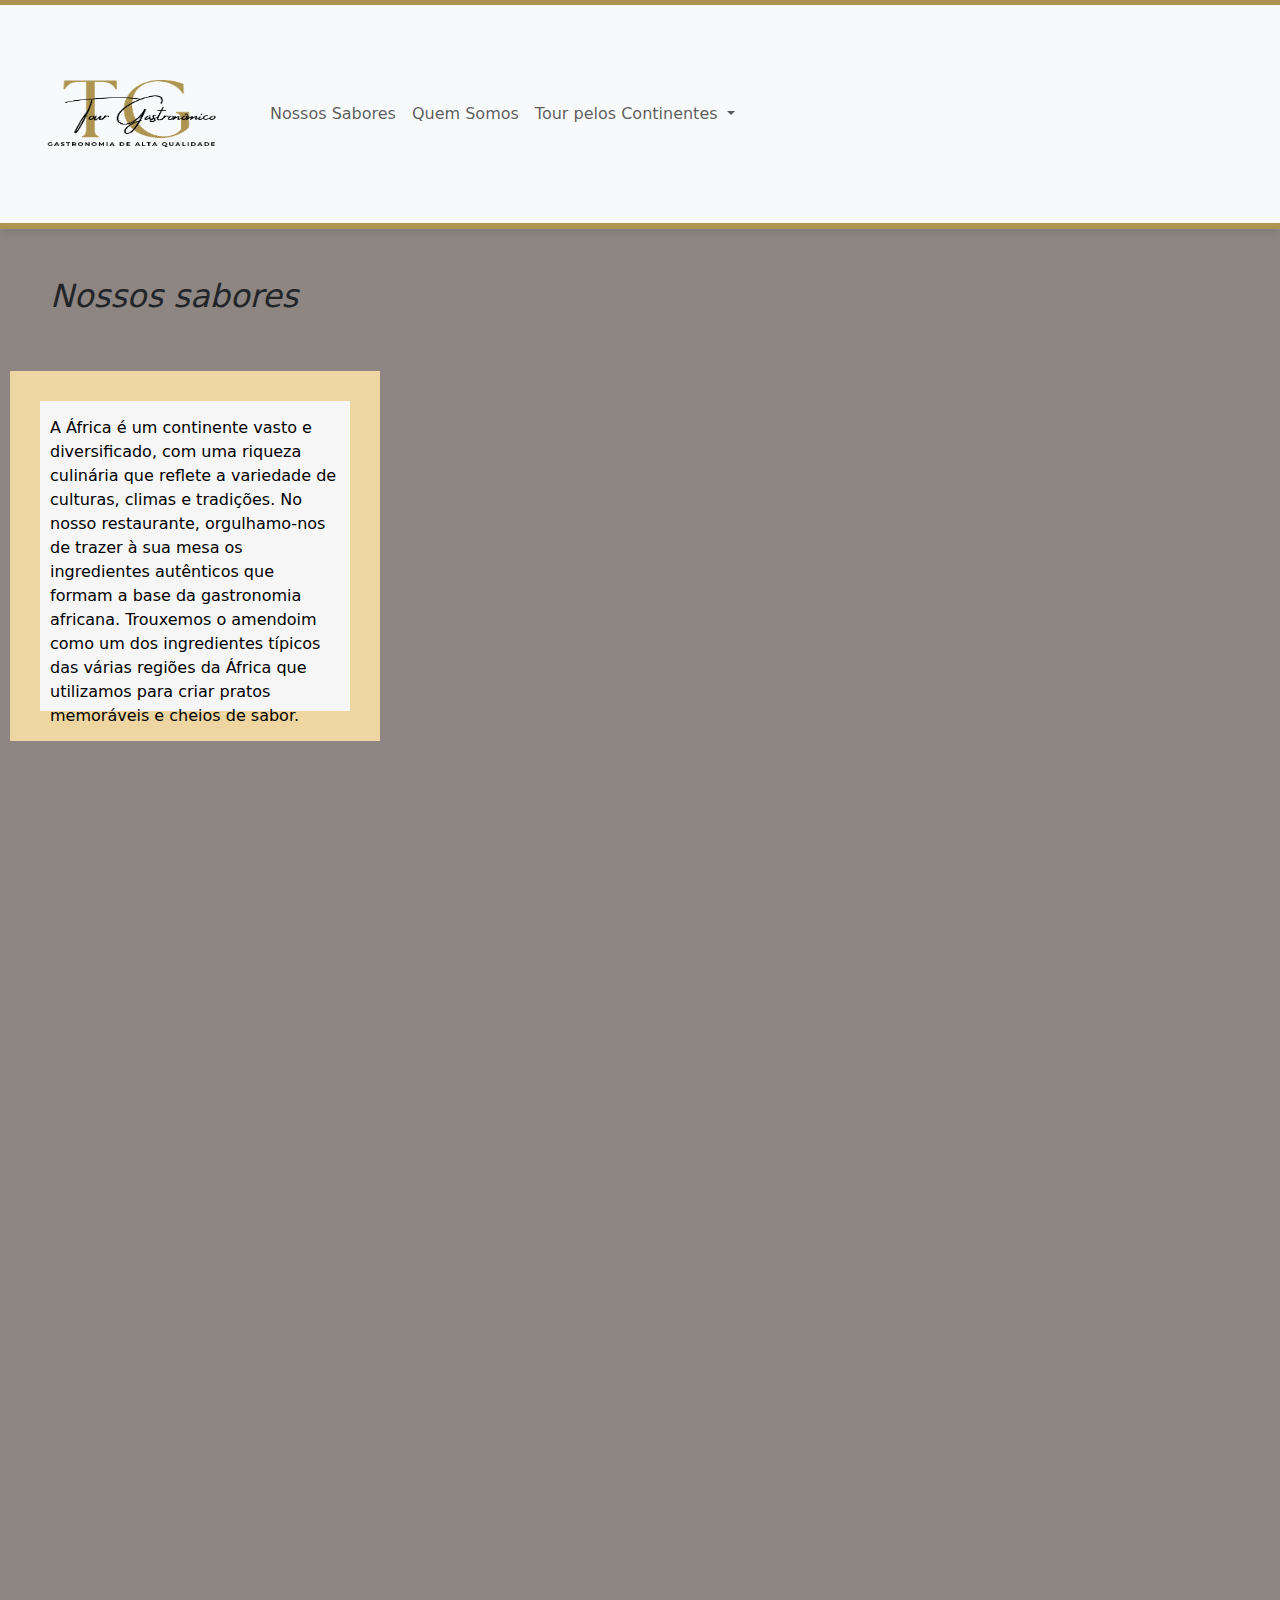
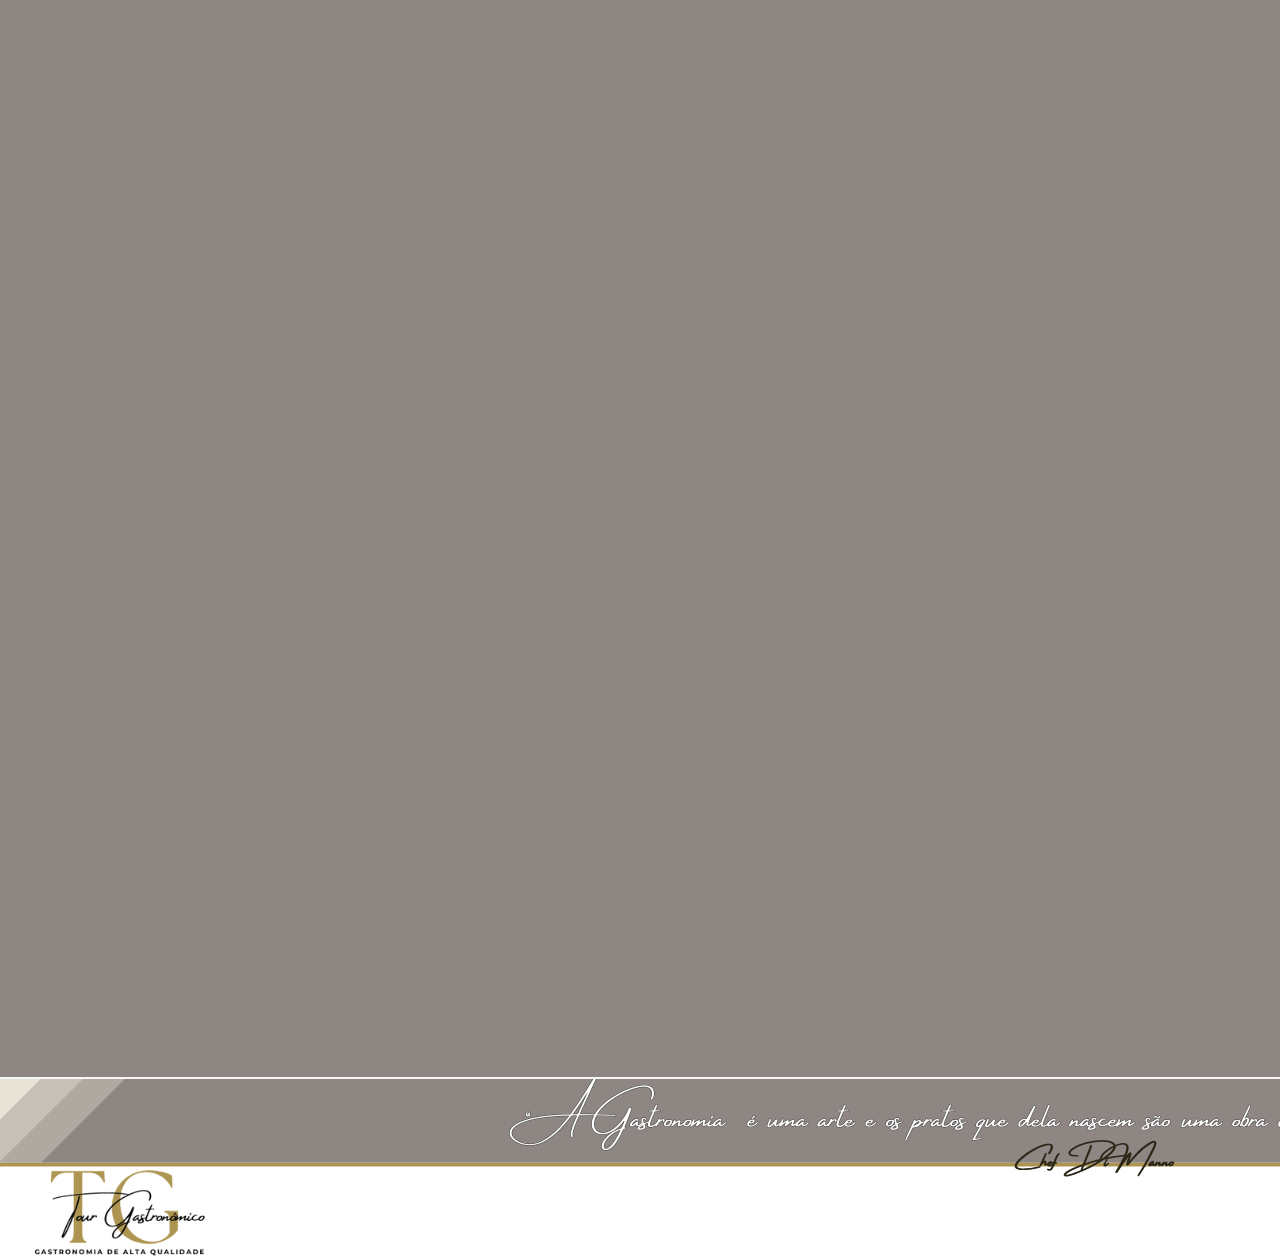
<file: Web Design/Projeto Final/NossosSabores.html>
<!DOCTYPE html>
<html lang="en">
<head>
    <meta charset="UTF-8">
    <meta name="viewport" content="width=device-width, initial-scale=1.0">
    <link rel="stylesheet" href="Style.css">
    <script src="https://cdn.jsdelivr.net/npm/bootstrap@5.3.3/dist/js/bootstrap.bundle.min.js" integrity="sha384-YvpcrYf0tY3lHB60NNkmXc5s9fDVZLESaAA55NDzOxhy9GkcIdslK1eN7N6jIeHz" crossorigin="anonymous"></script>
    <link href="https://cdn.jsdelivr.net/npm/bootstrap@5.3.3/dist/css/bootstrap.min.css" rel="stylesheet" integrity="sha384-QWTKZyjpPEjISv5WaRU9OFeRpok6YctnYmDr5pNlyT2bRjXh0JMhjY6hW+ALEwIH" crossorigin="anonymous">
    <link href="https://unpkg.com/aos@2.3.1/dist/aos.css" rel="stylesheet">
    <script src="https://unpkg.com/aos@2.3.1/dist/aos.js"></script>



 <title> Tour Gastronomico - Gastronomia de Alta Qualidade</title>
</head>

<body class="ns">


  <div class="ColorHome1"></div>

    <nav class="navbar navbar-expand-lg bg-body-tertiary">
        <div class="container-fluid">

          <a class="nav-link active" aria-current="page" href="Index.html"><img src="Imagens/Logo/Logo 2 - Fundo transparente.png" alt="Logo" width="250px" height="200" class="d-inline-block align-text-top"></a>
           <button class="navbar-toggler" type="button" data-bs-toggle="collapse" data-bs-target="#navbarNavDropdown" aria-controls="navbarNavDropdown" aria-expanded="false" aria-label="Toggle navigation">
            <span class="navbar-toggler-icon"></span>
          </button>
          <div class="collapse navbar-collapse" id="navbarNavDropdown">
            <ul class="navbar-nav">
              <li class="nav-item">
                <a class="nav-link" href="NossosSabores.html">Nossos Sabores</a>
              </li>
              <li class="nav-item">
                <a class="nav-link" href="QuemSomos.html">Quem Somos</a>
              </li>
              <li class="nav-item dropdown">
                <a class="nav-link dropdown-toggle" href="#" role="button" data-bs-toggle="dropdown" aria-expanded="true">
                  Tour pelos Continentes
                </a>
                <ul class="dropdown-menu">
                  <li><a class="dropdown-item" href="#">América</a></li>
                  <li><a class="dropdown-item" href="#">África</a></li>
                  <li><a class="dropdown-item" href="#">Ásia</a></li>
                  <li><a class="dropdown-item" href="#">Europa</a></li>
                  <li><a class="dropdown-item" href="#">Oceania</a></li>
                </ul>
              </li>
            </ul>
          </div>
        </div>
      </nav> 

         
      <div class="ColorHome2"></div>

      <br>
      <br>


      <H2> Nossos sabores </H2>

      <br>
      <br>

      <script>
        AOS.init();
      </script>

      <div data-aos="fade-right"  class="africa">
      <p class="texto1">A África é um continente vasto e diversificado, com uma riqueza culinária que reflete a 
       variedade de culturas, climas e tradições. No nosso restaurante, orgulhamo-nos de trazer 
        à sua mesa os ingredientes autênticos que formam a base da gastronomia africana. Trouxemos 
        o amendoim como um dos ingredientes típicos das várias regiões da África que utilizamos para 
         criar pratos memoráveis e cheios de sabor.</p>
   
     </div>

     <br>
     <br>

    <div data-aos="fade-left" class="america">
      <p class="texto2"> As Américas, com sua vasta diversidade de culturas e paisagens, oferecem uma riqueza 
        de ingredientes únicos que capturam a essência de cada região. No nosso restaurante, orgulhamo-nos de 
        utilizar esses ingredientes autênticos para criar pratos que refletem a variedade e a riqueza dos sabores 
        americanos, como exemplo carnes, milhos e batatas.</p>
     
      </div>

      <br>
      <br>

      <div data-aos="fade-right" class="asia">
        <p class="texto3"> A Ásia é um continente de contrastes, onde cada região oferece uma variedade de
           ingredientes que se combinam para criar uma experiência gastronómica única. No nosso restaurante, 
           exploramos os ingredientes autênticos de várias cozinhas asiáticas como pasta de feijão, molho de 
           peixe e outros, trazendo para a sua mesa o melhor dos sabores orientais. </p>
       
        </div>

        <br>
        <br>

        <div data-aos="fade-left" class="europa">
          <p class="texto4"> A Europa, com a sua rica tapeçaria cultural e histórica, oferece uma variedade de ingredientes 
            que capturam a essência de cada região. No nosso restaurante, utilizamos ameixas, pistache para 
            criar pratos que transportam os sabores distintos da Europa até à sua mesa. </p>
         
          </div>

          <br>
          <br>

          <div data-aos="fade-right" class="oceania">
            <p class="texto5"> A Oceania, com sua rica tapeçaria de paisagens e culturas, oferece uma gama diversa 
              de ingredientes únicos. Diferentes frutos do mar e nozes canárias, que refletem as tradições culinárias de suas várias regiões, 
              são a base da nossa cozinha e ajudam a criar pratos que trazem os sabores vibrantes da Oceania para a 
              sua mesa. </p>
           
            </div>

         <br>
         <br>
         <br>
         <br>
         <br>
         <br>
         <br>
         <br>
         <br>
         <br>
         <br>
        



            <footer><img src="Imagens/Conteúdo página 1/Rodapé 2491 x 180 .png" alt="RodapéPáginaPrincial" class="d-inline-block align-text-top"></footer>
     

</body>
</html>
</file>
<file: 2.NossosSabores.css>
.africa{

width: 370px;
height: 370px;
padding-left: 10px;
padding-right: 10px;
padding-top: 15px;
margin-left:40px;
background-color:#F6F6F6;
border:30px solid #EDD6A2}
   
.texto1{
color:black}
   
   
.america{
   
width: 370px;
height: 370px;
padding-left: 10px;
padding-right: 10px;
padding-top: 15px;
margin-left: 720px;
background-color:#F6F6F6;
border:30px solid #EDD6A2;}
       
.texto2{
color:black}
   
   
.asia{
   
width: 370px;
height: 370px;
padding-left: 10px;
padding-right: 10px;
padding-top: 15px;
margin-left:40px;
background-color:#F6F6F6;
border:30px solid #EDD6A2}
           
.texto3{
color:black}
   
   
.europa{
   
width: 370px;
height: 370px;
padding-left: 10px;
padding-right: 10px;
padding-top: 15px;
margin-left: 720px;
background-color:#F6F6F6;
border:30px solid #EDD6A2;
flex-direction: row-reverse}
               
.texto4{
color:black}
   
.oceania{
   
width: 370px;
height: 370px;
padding-left: 10px;
padding-right: 10px;
padding-top: 15px;
margin-left:40px;
background-color:#F6F6F6;
border:30px solid #EDD6A2}
                       
.texto5{
color:black}
           
H2{
font-style: italic;
color: black;
font-size: xx-large;
margin-left:50px;}
   
.ns{
   
background-color: #8D8682; /* Cor de fundo da página*/
font-family: Arial, sans-serif;
color: white} 
           
          
.ColorNossosSabores{
height: 50px;
background-color: #8D8682; /* Cor de fundo superior ao cabeçalho*/
box-shadow: 0 4px 8px rgba(0, 0, 0, 0.1);}

.ColorNossosSabores1{
height: 5px;
background-color: #AD9551; /*Cor superior da borda do cabeçalho*/
box-shadow: 0 4px 8px rgba(0, 0, 0, 0.1);}
        
.ColorNossosSabores2{
height: 6px;
background-color: #AD9551; /*Cor inferior da borda do cabeçalho*/
box-shadow: 0 4px 8px rgba(0, 0, 0, 0.1);}
      
     
footer img {
width: 100%; /* Define a largura da imagem para 100% do contêiner */
max-width: 100%; /* Define a largura máxima para 100% do contêiner */
height: auto; /* Define a altura da imagem */}
     
     
.ColorNossosSabores3{
height: 6px;
background-color: #AD9551; /*Cor superior da borda do rodapé*/}
    
.banner{

    height: 300px;
    width: 1570px;
    }
</file>
<file: 3.QuemSomos.css>
.ns{
   
background-color: #8D8682; /* Cor de fundo da página*/
font-family: Arial, sans-serif;
color: white;
line-height: 1.6;
margin: 0;
padding: 0;} 
   
   
.container {
max-width: 800px;
margin: 20px auto;
padding: 0 20px;}

.about-section {
text-align: center;
margin-bottom: 40px;}

.about-section img {
max-width: 100%;
height: auto;
margin-bottom: 20px;}
    
.section-content {
display: flex;
flex-wrap: wrap;
justify-content: space-around;
align-items: flex-start; /* Alinha os itens ao topo */
margin-bottom: 40px;}
    
.section-content .text {
flex: 1; /* Ocupa o espaço disponível */
padding: 0 20px;}
    
.section-content img {
max-width: 40%; /* Largura máxima das imagens */
margin-bottom: 20px;}


.ColorQuemSomos{
height: 50px;
background-color: #8D8682; /* Cor de fundo superior ao cabeçalho*/
box-shadow: 0 4px 8px rgba(0, 0, 0, 0.1);}

.ColorQuemSomos1{
height: 5px;
background-color: #AD9551; /*Cor superior da borda do cabeçalho*/
box-shadow: 0 4px 8px rgba(0, 0, 0, 0.1);}

.ColorQuemSomos2{
height: 6px;
background-color: #AD9551; /* Cor de fundo Home*/
box-shadow: 0 4px 8px rgba(0, 0, 0, 0.1);}

.RedesSociais {
background-color:  #8D8682;
padding: 20px;
text-align: center;}

.RedesSociais img {
width: 30px;
margin: 0 10px;
cursor: pointer;}

footer img {
width: 100%; /* Define a largura da imagem para 100% do contêiner */
max-width: 100%; /* Define a largura máxima para 100% do contêiner */
height: auto; /* Define a altura da imagem */}


.ColorQuemSomos3{
height: 6px;
background-color: #AD9551; /*Cor superior da borda do rodapé*/}
</file>
<file: 4.Menu.css>
.ns{
    
background-color: #8D8682; /* Cor de fundo da página*/} 

.ColorMenu{
height: 50px;
background-color: #8D8682; /* Cor de fundo superior ao cabeçalho*/
box-shadow: 0 4px 8px rgba(0, 0, 0, 0.1);}
    
.ColorMenu1{
height: 5px;
background-color: #AD9551; /*Cor superior da borda do cabeçalho*/
box-shadow: 0 4px 8px rgba(0, 0, 0, 0.1);}
    
.ColorMenu2{
height: 6px;
background-color: #AD9551; /* Cor de fundo Home*/
box-shadow: 0 4px 8px rgba(0, 0, 0, 0.1);}
    

footer img {
width: 100%; /* Define a largura da imagem para 100% do contêiner */
max-width: 100%; /* Define a largura máxima para 100% do contêiner */
height: auto; /* Define a altura da imagem */}
    
    
.ColorMenu3{
height: 6px;
background-color: #AD9551; /*Cor superior da borda do rodapé*/}


.centered-image {
display: block;
margin-left: auto;
margin-right: auto;
max-width: 550px; 
height: auto;}
</file>
<file: ContinenteAmérica.css>
.ns {
background-color: #8D8682; /* Cor de fundo da página*/}

.image-text-container {
display: flex;
align-items: center;
margin: 20px;
border: 5px solid #ffffff;}

.image-text-container img {
width: 50%;
max-width: 300px;
height: auto;
margin-right: 20px;
border: 5px solid #ffffff;}

.image-text-container.reverse {
flex-direction: row-reverse;
color: white;}

.text-content {
flex: 1;
color: #ffffff;}

.section-title {
text-align: center;
margin-bottom: 20px;
color: #fffefe;}

.section-paragraph {
text-align: center;
font-size: 18px;
margin-bottom: 30px;
font-family: Arial, sans-serif;
color: white;}


.ColorAmerica{
height: 50px;
background-color: #8D8682; /* Cor de fundo superior ao cabeçalho*/
box-shadow: 0 4px 8px rgba(0, 0, 0, 0.1);}

.ColorAmerica1{
height: 5px;
background-color: #AD9551; /*Cor superior da borda do cabeçalho*/
box-shadow: 0 4px 8px rgba(0, 0, 0, 0.1);}

.ColorAmerica2{
height: 6px;
background-color: #AD9551; /* Cor de fundo Home*/
box-shadow: 0 4px 8px rgba(0, 0, 0, 0.1);}

footer img {
width: 100%; /* Define a largura da imagem para 100% do contêiner */
max-width: 100%; /* Define a largura máxima para 100% do contêiner */
height: auto; /* Define a altura da imagem */}

.ColorAmerica3{
height: 6px;
background-color: #AD9551; /*Cor superior da borda do rodapé*/}
</file>
<file: ContinenteEuropa.css>
.ns {
background-color: #8D8682; /* Cor de fundo da página*/
font-family: Arial, sans-serif;
color: white;}

.image-text-container {
display: flex;
align-items: center;
margin: 20px;
border: 5px solid #ffffff;}

.image-text-container img {
width: 50%;
max-width: 300px;
height: auto;
margin-right: 20px;
border: 5px solid #ffffff;}

.image-text-container.reverse {
flex-direction: row-reverse;
color: white;}

.text-content {
flex: 1;
color: #ffffff;}

.section-title {
text-align: center;
margin-bottom: 20px;
color: #fffefe;}

.section-paragraph {
text-align: center;
font-size: 18px;
margin-bottom: 30px;
font-family: Arial, sans-serif;
color: white;}

.ColorEuropa {
height: 50px;
background-color: #8D8682; /* Cor de fundo superior ao cabeçalho*/
box-shadow: 0 4px 8px rgba(0, 0, 0, 0.1);}

.ColorEuropa1 {
height: 5px;
background-color: #AD9551; /*Cor superior da borda do cabeçalho*/
box-shadow: 0 4px 8px rgba(0, 0, 0, 0.1)}

footer img {
width: 100%; /* Define a largura da imagem para 100% do contêiner */
max-width: 100%; /* Define a largura máxima para 100% do contêiner */
height: auto; /* Define a altura da imagem */}   

.ColorEuropa3{
height: 6px;
background-color: #AD9551; /*Cor superior da borda do rodapé*/}
</file>
<file: ContinenteOceania.css>
.ns{
   
background-color: #8D8682; /* Cor de fundo da página*/} 

 .image-text-container {
display: flex;
align-items: center;
margin: 20px;
border:5px solid #ffffff;}

.image-text-container img {
width: 50%;
max-width: 300px;
height: auto;
margin-right: 20px;
border:5px solid #ffffff;}
   

.image-text-container.reverse {
flex-direction: row-reverse;
color: white}

.text-content {
flex: 1;
color: #ffffff;}

.section-title {
text-align: center;
margin-bottom: 20px;
color: #fffefe;}

.section-paragraph {
text-align: center;
font-size: 18px;
margin-bottom: 30px;
font-family: Arial, sans-serif;
color: white}

.ColorOceania{
height: 50px;
background-color: #8D8682; /* Cor de fundo superior ao cabeçalho*/
box-shadow: 0 4px 8px rgba(0, 0, 0, 0.1);}

.ColorOceania1{
height: 5px;
background-color: #AD9551; /*Cor superior da borda do cabeçalho*/
box-shadow: 0 4px 8px rgba(0, 0, 0, 0.1);}

.ColorOceania2{
height: 6px;
background-color: #AD9551; /* Cor de fundo Home*/
box-shadow: 0 4px 8px rgba(0, 0, 0, 0.1);}

footer img {
width: 100%; /* Define a largura da imagem para 100% do contêiner */
max-width: 100%; /* Define a largura máxima para 100% do contêiner */
height: auto; /* Define a altura da imagem */}


.ColorOceania3{
height: 6px;
background-color: #AD9551; /*Cor superior da borda do rodapé*/}
</file>
<file: ContinenteÁfrica.css>
.ns{
background-color: #8D8682; /* Cor de fundo da página*/}
 
 
.ColorAfrica{
height: 50px;
background-color: #8D8682; /* Cor de fundo superior ao cabeçalho*/
box-shadow: 0 4px 8px rgba(0, 0, 0, 0.1);}
       
.ColorAfrica1{
height: 5px;
background-color: #AD9551; /*Cor superior da borda do cabeçalho*/
box-shadow: 0 4px 8px rgba(0, 0, 0, 0.1);}
       
.ColorAfrica2{
height: 6px;
background-color: #AD9551; /*Cor inferior da borda do cabeçalho*/
box-shadow: 0 4px 8px rgba(0, 0, 0, 0.1);}
       
       
footer img {
width: 100%; /* Define a largura da imagem para 100% do contêiner */
max-width: 100%; /* Define a largura máxima para 100% do contêiner */
height: auto; /* Define a altura da imagem */}
       
       
.ColorAfrica3{
height: 6px;
background-color: #AD9551; /*Cor superior da borda do rodapé*/}
       
.image-text-container {
display: flex;
align-items: center;
margin: 20px;
border:5px solid #ffffff;}
 
.image-text-container img {
width: 50%;
max-width: 300px;
height: auto;
margin-right: 20px;
border:5px solid #ffffff;}
 
.image-text-container.reverse {
flex-direction: row-reverse;}
 
.text-content {
flex: 1;
color: #ffffff;}
 
.section-title {
text-align: center;
margin-bottom: 20px;
color: #fff7f7;}
 
.section-paragraph {
text-align: center;
font-size: 18px;
margin-bottom: 30px;
font-family: Arial, sans-serif;
color: white}
</file>
<file: Continenteásia.css>
.ns {
background-color: #8D8682; /* Cor de fundo da página*/}
   
.image-text-container {
display: flex;
align-items: center;
margin: 20px;
border: 5px solid #ffffff;}
   
.image-text-container img {
width: 50%;
max-width: 300px;
height: auto;
margin-right: 20px;
border: 5px solid #ffffff;}
   
.image-text-container.reverse {
flex-direction: row-reverse;
color: white;}
   
.text-content {
flex: 1;
color: #ffffff;}
   
.section-title {
text-align: center;
margin-bottom: 20px;
color: #fffefe;}
   
.section-paragraph {
text-align: center;
font-size: 18px;
margin-bottom: 30px;
font-family: Arial, sans-serif;
color: white;}

.ColorAsia {
height: 50px;
background-color: #8D8682; /* Cor de fundo superior ao cabeçalho*/
box-shadow: 0 4px 8px rgba(0, 0, 0, 0.1);}

.ColorAsia1 {
height: 5px;
background-color: #AD9551; /*Cor superior da borda do cabeçalho*/
box-shadow: 0 4px 8px rgba(0, 0, 0, 0.1)}
   
footer img {
width: 100%; /* Define a largura da imagem para 100% do contêiner */
max-width: 100%; /* Define a largura máxima para 100% do contêiner */
height: auto; /* Define a altura da imagem */}   

.ColorAsia3{
height: 6px;
background-color: #AD9551; /*Cor superior da borda do rodapé*/}
</file>
<file: Web Design/Projeto Final/Style.css>
.ColorHome{
    height: 50px;
    background-color: #8D8682; /* Cor de fundo Home*/
    box-shadow: 0 4px 8px rgba(0, 0, 0, 0.1);
}

.ColorHome1{
    height: 5px;
    background-color: #AD9551; /* Cor de fundo Home*/
    box-shadow: 0 4px 8px rgba(0, 0, 0, 0.1);
}

.ColorHome2{
    height: 6px;
    background-color: #AD9551; /* Cor de fundo Home*/
    box-shadow: 0 4px 8px rgba(0, 0, 0, 0.1);
}


body {
    color: white;
    background-color: #8D8682;
}

.ColorHome4{
    height: 70vh;
    background-color: #8D8682; /* Cor de fundo Home*/
}
    

footer {
    text-align: center; /* Centraliza o conteúdo do rodapé */
    background-color: #F6F6F6; /* Cor de fundo do rodapé */
    
}

footer img {
    width: auto; /* Define a largura da imagem */
    height: auto; /* Define a altura da imagem */
    
}


.ColorHome6{
    height: 6px;
    background-color: #AD9551; /* Cor de fundo Home*/
    
   }

   .africa{

width: 370px;
height: 370px;
padding-left: 10px;
padding-right: 10px;
padding-top: 15px;
margin-left:10px;
background-color:#F6F6F6;
border:30px solid #EDD6A2 ;
   }

   .texto1{
    color:black
   }


   .america{

    width: 370px;
    height: 370px;
    padding-left: 10px;
    padding-right: 10px;
    padding-top: 15px;
    margin-left: 1100px;
    background-color:#F6F6F6;
    border:30px solid #EDD6A2 ;
       }
    
       .texto2{
        color:black
       }


       .asia{

        width: 370px;
        height: 370px;
        padding-left: 10px;
        padding-right: 10px;
        padding-top: 15px;
        margin-left:10px;
        background-color:#F6F6F6;
        border:30px solid #EDD6A2 ;
           }
        
           .texto3{
            color:black
           }


        .europa{

        width: 370px;
        height: 370px;
        padding-left: 10px;
        padding-right: 10px;
        padding-top: 15px;
        margin-left: 1100px;
        background-color:#F6F6F6;
        border:30px solid #EDD6A2 ;
               }
            
               .texto4{
                color:black
               }

         .oceania{

         width: 370px;
        height: 370px;
        padding-left: 10px;
        padding-right: 10px;
        padding-top: 15px;
        margin-left:10px;
        background-color:#F6F6F6;
        border:30px solid #EDD6A2 ;
             }
                    
        .texto5{
            color:black
              }
        
        H2{
            font-style: italic;
            color: black;
            font-size: xx-large;
            margin-left:50px;
        
        }

     .ns{

        background-color: #8D8682;
     }
</file>
